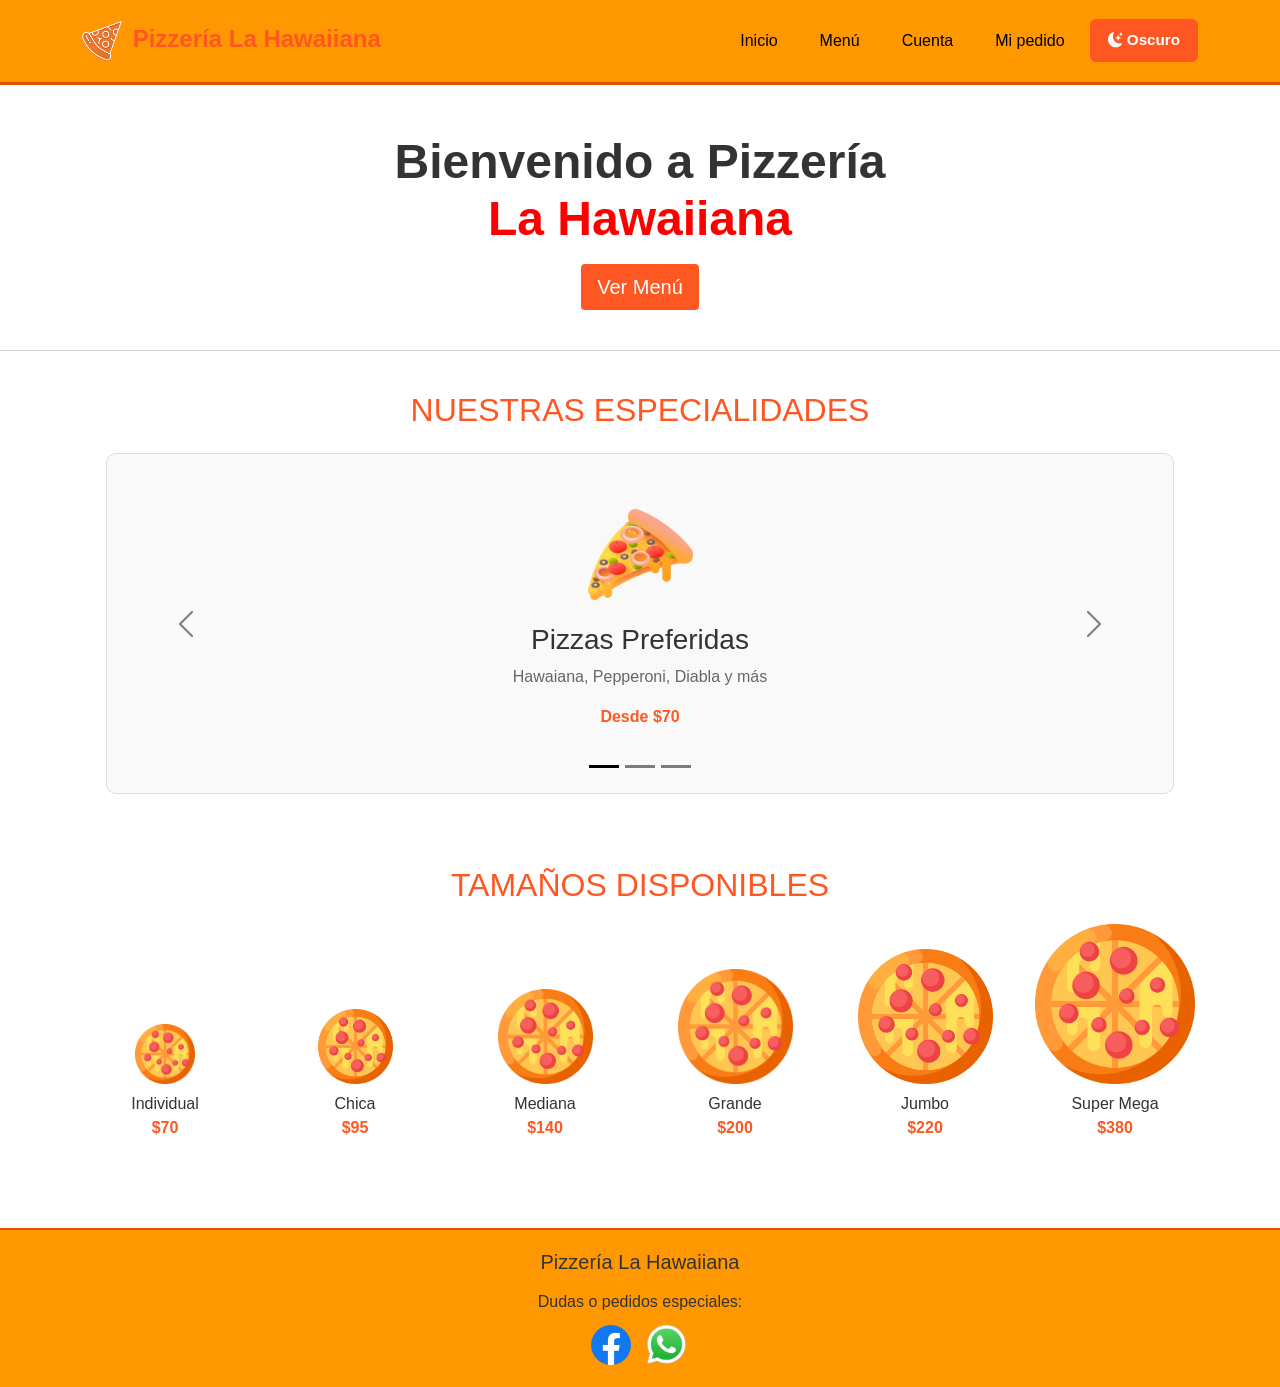
<file: cliente/index.html>
<!DOCTYPE html>
<html lang="es-MX">
<head>
    <meta charset="UTF-8">
    <meta name="viewport" content="width=device-width, initial-scale=1.0">
    <title>Pizzería La Hawaiiana - Inicio</title>
    <link href="https://cdn.jsdelivr.net/npm/bootstrap@5.3.3/dist/css/bootstrap.min.css" rel="stylesheet">
    <link rel="stylesheet" href="https://cdn.jsdelivr.net/npm/bootstrap-icons@1.11.3/font/bootstrap-icons.min.css">
    <link rel="stylesheet" href="../css/estilos.css">
    <script>
        (function () {
            var t = localStorage.getItem('temaPizzeria');
            if (t === 'oscuro') document.documentElement.classList.add('modo-oscuro');
        })();
    </script>
    <script src="https://cdn.jsdelivr.net/npm/bootstrap@5.3.3/dist/js/bootstrap.bundle.min.js" defer></script>
    <script src="../js/global.js" defer></script>
    <script src="../js/obscuro.js" defer></script>
</head>
<body>

<!-- NAVBAR -->
<nav class="navbar navbar-expand-lg navbar-dark">
    <div class="container">
        <a class="navbar-brand" href="index.html">
            <img src="../img/pizza.png" alt="Logo pizzería" width="40">
            <span class="d-none d-sm-inline ms-1">Pizzería La Hawaiiana</span>
        </a>
        <button class="navbar-toggler d-lg-none" type="button" id="btn-mobile-menu" aria-label="Abrir menú">
            <span class="navbar-toggler-icon"></span>
        </button>
        <div class="d-none d-lg-flex ms-auto align-items-center gap-2">
            <a class="nav-link" href="index.html">Inicio</a>
            <a class="nav-link" href="menu.html">Menú</a>
            <a class="nav-link" href="cuenta.html">Cuenta</a>
            <a class="nav-link" href="pedido.html">Mi pedido</a>
            <button id="btn-tema" class="btn-rojo">Cambiar Tema</button>
        </div>
    </div>
</nav>

<!-- MENÚ MÓVIL (offcanvas lateral) -->
<div class="offcanvas offcanvas-end offcanvas-menu" tabindex="-1" id="menuMobile" aria-labelledby="menuMobileLabel">
    <div class="offcanvas-header">
        <span class="offcanvas-title" id="menuMobileLabel">
            <img src="../img/pizza.png" alt="" width="28"> Pizzería La Hawaiiana
        </span>
        <button type="button" class="btn-close" data-bs-dismiss="offcanvas" aria-label="Cerrar"></button>
    </div>
    <div class="offcanvas-body">
        <a class="menu-item-movil activo" href="index.html" data-bs-dismiss="offcanvas">
            <i class="bi bi-house-fill icono-menu"></i> Inicio
        </a>
        <a class="menu-item-movil" href="menu.html" data-bs-dismiss="offcanvas">
            <i class="bi bi-grid-fill icono-menu"></i> Menú
        </a>
        <a class="menu-item-movil" href="cuenta.html" data-bs-dismiss="offcanvas">
            <i class="bi bi-person-circle icono-menu"></i> Cuenta
        </a>
        <a class="menu-item-movil" href="pedido.html" data-bs-dismiss="offcanvas">
            <i class="bi bi-bag-check-fill icono-menu"></i> Mi Pedido
        </a>
        <hr class="menu-separador">
        <button class="menu-item-movil btn-tema-movil" data-btn-tema>
            <i class="bi bi-moon-stars-fill icono-menu"></i> Cambiar Tema
        </button>
    </div>
</div>

<!-- HERO: título de bienvenida -->
<div class="container mt-5 text-center">
    <h1 class="titulo-hero fw-bold" style="font-size:3rem;">
        <span class="d-block">Bienvenido a Pizzería</span>
        <span style="color:red;">La Hawaiiana</span>
    </h1>
    <a href="menu.html" class="btn btn-rojo btn-lg mt-2">Ver Menú</a>
</div>

<hr style="border-color:#555; margin:40px 0;">

<!-- CARRUSEL DE ESPECIALIDADES -->
<div class="container mb-5">
    <h2 class="text-center">Nuestras especialidades</h2>
    <div class="m-4">
        <div id="carrusel" class="carousel slide" data-bs-ride="carousel">
            <div class="carousel-indicators">
                <button type="button" data-bs-target="#carrusel" data-bs-slide-to="0" class="active"></button>
                <button type="button" data-bs-target="#carrusel" data-bs-slide-to="1"></button>
                <button type="button" data-bs-target="#carrusel" data-bs-slide-to="2"></button>
            </div>
            <div class="carousel-inner tarjeta-tema">
                <div class="carousel-item active">
                    <div class="text-center py-5">
                        <p><img src="../img/pizzaP.png" alt="Pizzas Preferidas" width="105"></p>
                        <h3 class="texto-principal">Pizzas Preferidas</h3>
                        <p class="texto-secundario">Hawaiana, Pepperoni, Diabla y más</p>
                        <p class="precio-destacado">Desde $70</p>
                    </div>
                </div>
                <div class="carousel-item">
                    <div class="text-center py-5">
                        <p><img src="../img/caja-de-pizza.png" alt="Pizzas Deluxe" width="105"></p>
                        <h3 class="texto-principal">Pizzas Deluxe</h3>
                        <p class="texto-secundario">Meat Lover, 3 Quesos, Napolitana y más</p>
                        <p class="precio-destacado">Desde $80</p>
                    </div>
                </div>
                <div class="carousel-item">
                    <div class="text-center py-5">
                        <p><img src="../img/pepitas.png" alt="Alitas y Snacks" width="105"></p>
                        <h3 class="texto-principal">Alitas y Snacks</h3>
                        <p class="texto-secundario">BBQ, Buffalo, Mango Habanero y más</p>
                        <p class="precio-destacado">Desde $40</p>
                    </div>
                </div>
            </div>
            <button class="carousel-control-prev" type="button" data-bs-target="#carrusel" data-bs-slide="prev">
                <span class="carousel-control-prev-icon icono-carrusel"></span>
            </button>
            <button class="carousel-control-next" type="button" data-bs-target="#carrusel" data-bs-slide="next">
                <span class="carousel-control-next-icon icono-carrusel"></span>
            </button>
        </div>
    </div>
</div>

<!-- SECCIÓN: TAMAÑOS DISPONIBLES -->
<div class="container mb-5">
    <h2 class="text-center">Tamaños disponibles</h2>
    <div class="row text-center mt-3">
        <div class="col-6 col-md-4 col-lg-2 mb-4">
            <div class="d-flex align-items-end justify-content-center mb-2" style="height:160px;">
                <img src="../img/pizzaCom.png" alt="Individual" width="60" class="img-fluid">
            </div>
            <p class="texto-principal">Individual<br><span class="precio-destacado">$70</span></p>
        </div>
        <div class="col-6 col-md-4 col-lg-2 mb-4">
            <div class="d-flex align-items-end justify-content-center mb-2" style="height:160px;">
                <img src="../img/pizzaCom.png" alt="Chica" width="75" class="img-fluid">
            </div>
            <p class="texto-principal">Chica<br><span class="precio-destacado">$95</span></p>
        </div>
        <div class="col-6 col-md-4 col-lg-2 mb-4">
            <div class="d-flex align-items-end justify-content-center mb-2" style="height:160px;">
                <img src="../img/pizzaCom.png" alt="Mediana" width="95" class="img-fluid">
            </div>
            <p class="texto-principal">Mediana<br><span class="precio-destacado">$140</span></p>
        </div>
        <div class="col-6 col-md-4 col-lg-2 mb-4">
            <div class="d-flex align-items-end justify-content-center mb-2" style="height:160px;">
                <img src="../img/pizzaCom.png" alt="Grande" width="115" class="img-fluid">
            </div>
            <p class="texto-principal">Grande<br><span class="precio-destacado">$200</span></p>
        </div>
        <div class="col-6 col-md-4 col-lg-2 mb-4">
            <div class="d-flex align-items-end justify-content-center mb-2" style="height:160px;">
                <img src="../img/pizzaCom.png" alt="Jumbo" width="135" class="img-fluid">
            </div>
            <p class="texto-principal">Jumbo<br><span class="precio-destacado">$220</span></p>
        </div>
        <div class="col-6 col-md-4 col-lg-2 mb-4">
            <div class="d-flex align-items-end justify-content-center mb-2" style="height:160px;">
                <img src="../img/pizzaCom.png" alt="Super Mega" width="160" class="img-fluid">
            </div>
            <p class="texto-principal">Super Mega<br><span class="precio-destacado">$380</span></p>
        </div>
    </div>
</div>

<footer>
    <h5 class="texto-principal">Pizzería La Hawaiiana</h5>
    <div class="mt-3">
        <p class="texto-principal mb-2">Dudas o pedidos especiales:</p>
        <a href="https://www.facebook.com/pizzas.la.hawaiiana.huauchinango/" target="_blank" class="social-link me-2">
            <img src="../img/Facebook_Logo_(2019).png" alt="Facebook" width="40">
        </a>
        <a href="https://wa.me/5217761067611" target="_blank" class="social-link">
            <img src="../img/WhatsApp.svg.png" alt="WhatsApp" width="45">
        </a>
    </div>
</footer>
</body>
</html>
</file>
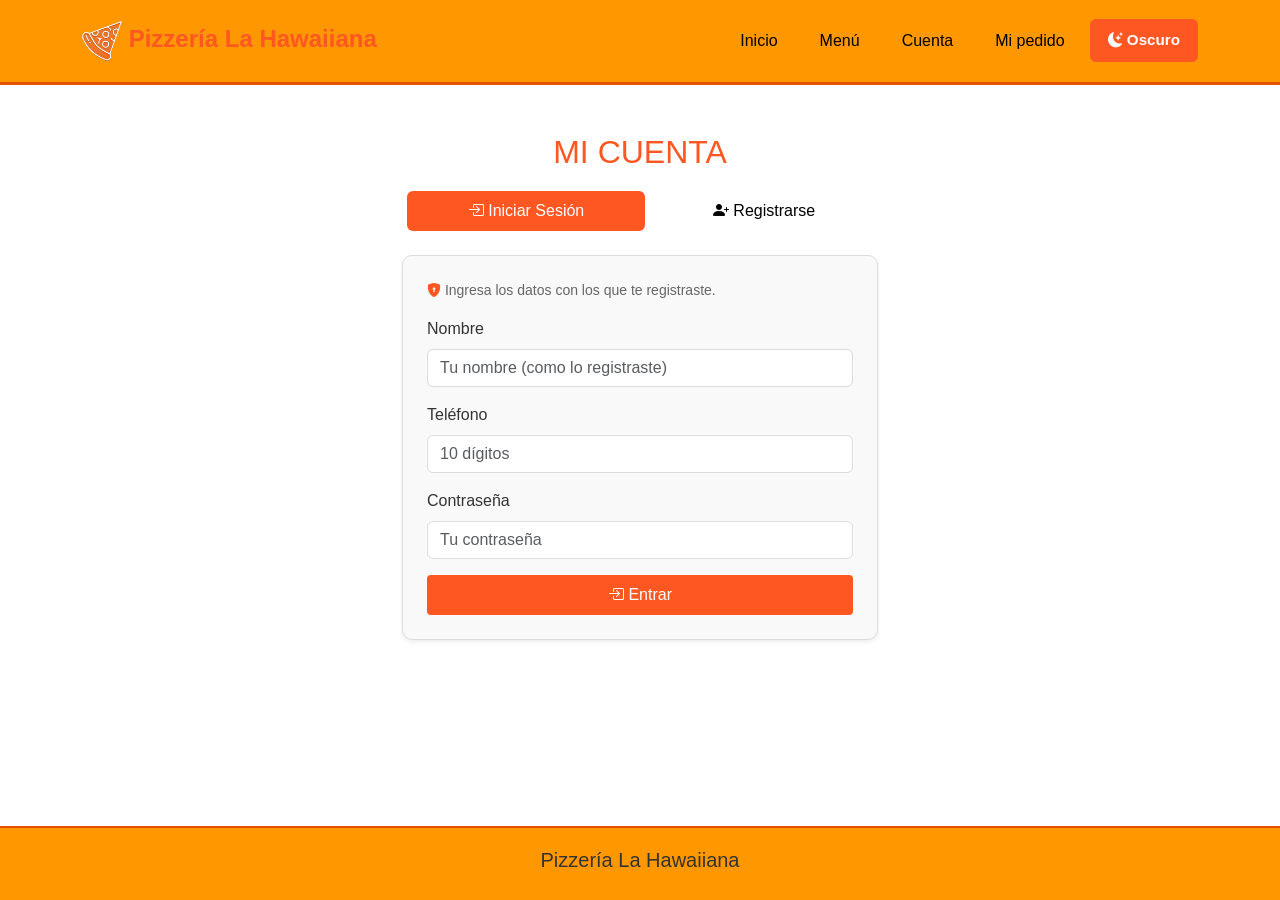
<file: cliente/cuenta.html>
<!DOCTYPE html>
<html lang="es-MX">
<head>
    <meta charset="UTF-8">
    <meta name="viewport" content="width=device-width, initial-scale=1.0">
    <title>Pizzería La Hawaiiana - Cuenta</title>
    <link href="https://cdn.jsdelivr.net/npm/bootstrap@5.3.3/dist/css/bootstrap.min.css" rel="stylesheet">
    <link rel="stylesheet" href="https://cdn.jsdelivr.net/npm/bootstrap-icons@1.11.3/font/bootstrap-icons.min.css">
    <link rel="stylesheet" href="../css/estilos.css">
    <script>
        (function () {
            var t = localStorage.getItem('temaPizzeria');
            if (t === 'oscuro') document.documentElement.classList.add('modo-oscuro');
        })();
    </script>
    <script src="https://cdn.jsdelivr.net/npm/bootstrap@5.3.3/dist/js/bootstrap.bundle.min.js" defer></script>
    <script src="../js/obscuro.js" defer></script>
    <script src="../js/global.js" defer></script>
    <script src="../js/validacion.js" defer></script>
    <script src="../js/cuenta.js" defer></script>
</head>
<body>

<!-- NAVBAR -->
<nav class="navbar navbar-expand-lg navbar-dark">
    <div class="container">
        <a class="navbar-brand" href="index.html">
            <img src="../img/pizza.png" alt="Logo pizzería" width="40">
            Pizzería La Hawaiiana
        </a>
        <button class="navbar-toggler d-lg-none" type="button" id="btn-mobile-menu">
            <span class="navbar-toggler-icon"></span>
        </button>
        <div class="d-none d-lg-flex ms-auto align-items-center gap-2">
            <a class="nav-link" href="index.html">Inicio</a>
            <a class="nav-link" href="menu.html">Menú</a>
            <a class="nav-link" href="cuenta.html">Cuenta</a>
            <a class="nav-link" href="pedido.html">Mi pedido</a>
            <button id="btn-tema" class="btn-rojo">Cambiar Tema</button>
        </div>
    </div>
</nav>

<!-- MENÚ MÓVIL -->
<div class="offcanvas offcanvas-end offcanvas-menu" tabindex="-1" id="menuMobile">
    <div class="offcanvas-header">
        <span class="offcanvas-title">
            <img src="../img/pizza.png" alt="" width="28"> Pizzería La Hawaiiana
        </span>
        <button type="button" class="btn-close" data-bs-dismiss="offcanvas"></button>
    </div>
    <div class="offcanvas-body">
        <a class="menu-item-movil" href="index.html">
            <i class="bi bi-house-fill icono-menu"></i> Inicio
        </a>
        <a class="menu-item-movil" href="menu.html">
            <i class="bi bi-grid-fill icono-menu"></i> Menú
        </a>
        <a class="menu-item-movil activo" href="cuenta.html">
            <i class="bi bi-person-circle icono-menu"></i> Cuenta
        </a>
        <a class="menu-item-movil" href="pedido.html">
            <i class="bi bi-bag-check-fill icono-menu"></i> Mi Pedido
        </a>
        <hr class="menu-separador">
        <button class="menu-item-movil btn-tema-movil" data-btn-tema>
            <i class="bi bi-moon-stars-fill icono-menu"></i> Cambiar Tema
        </button>
    </div>
</div>

<!-- CONTENIDO PRINCIPAL -->
<div class="container my-5 mw-500">

    <!-- Panel: sesión ya activa -->
    <div id="panel-sesion-activa" style="display:none;">
        <div class="tarjeta-tema p-4 shadow-sm text-center">
            <i class="bi bi-person-check-fill icono-acento-xl"></i>
            <h4 class="texto-principal mt-3 mb-1">
                ¡Hola, <span id="nombre-sesion" class="texto-acento"></span>!
            </h4>
            <p class="texto-secundario mb-4 small">Ya tienes una sesión activa.</p>
            <div class="d-flex flex-column gap-2">
                <a href="micuenta.html" class="btn btn-rojo">
                    <i class="bi bi-person-circle"></i> Mi Cuenta
                </a>
                <a href="menu.html" class="btn btn-outline-secondary">
                    <i class="bi bi-grid-fill"></i> Ver Menú
                </a>
                <button class="btn btn-outline-danger btn-sm mt-1" onclick="cerrarSesion()">
                    <i class="bi bi-box-arrow-right"></i> Cerrar Sesión
                </button>
            </div>
        </div>
    </div>

    <!-- Panel: formularios de login y registro -->
    <div id="panel-formularios">
        <h2 class="text-center">Mi Cuenta</h2>

        <ul class="nav nav-pills nav-justified mb-4" role="tablist">
            <li class="nav-item">
                <button class="nav-link active" data-bs-toggle="pill" data-bs-target="#tab-login" type="button">
                    <i class="bi bi-box-arrow-in-right"></i> Iniciar Sesión
                </button>
            </li>
            <li class="nav-item">
                <button class="nav-link" data-bs-toggle="pill" data-bs-target="#tab-registro" type="button">
                    <i class="bi bi-person-plus-fill"></i> Registrarse
                </button>
            </li>
        </ul>

        <div class="tab-content tarjeta-tema p-4 shadow-sm">

            <!-- Formulario: Login -->
            <div class="tab-pane fade show active" id="tab-login" role="tabpanel">
                <p class="texto-secundario mb-3 small">
                    <i class="bi bi-shield-lock-fill texto-acento"></i>
                    Ingresa los datos con los que te registraste.
                </p>
                <form id="form-login" onsubmit="iniciarSesion(event); return false;">
                    <div class="mb-3">
                        <label class="form-label texto-principal">Nombre</label>
                        <input type="text" class="form-control" id="login-nombre"
                               placeholder="Tu nombre (como lo registraste)" required>
                    </div>
                    <div class="mb-3">
                        <label class="form-label texto-principal">Teléfono</label>
                        <input type="tel" class="form-control" id="login-telefono" inputmode="numeric" pattern="[0-9]{10}" maxlength="10"
                               placeholder="10 dígitos" required>
                    </div>
                    <div class="mb-3">
                        <label class="form-label texto-principal">Contraseña</label>
                        <input type="password" class="form-control" id="login-password"
                               placeholder="Tu contraseña" required>
                    </div>
                    <button type="submit" class="btn btn-rojo w-100">
                        <i class="bi bi-box-arrow-in-right"></i> Entrar
                    </button>
                </form>
            </div>

            <!-- Formulario: Registro -->
            <div class="tab-pane fade" id="tab-registro" role="tabpanel">
                <form id="form-registro" onsubmit="return validarFormulario(event)">
                    <div class="mb-3">
                        <label class="form-label texto-principal">Nombre *</label>
                        <input type="text" class="form-control" id="nombre" placeholder="Tu nombre completo">
                        <span class="error" id="error-nombre">El nombre es obligatorio.</span>
                    </div>
                    <div class="mb-3">
                        <label class="form-label texto-principal">Apellido *</label>
                        <input type="text" class="form-control" id="apellido" placeholder="Tus apellidos">
                        <span class="error" id="error-apellido">El apellido es obligatorio.</span>
                    </div>
                    <div class="mb-3">
                        <label class="form-label texto-principal">Teléfono (10 dígitos) *</label>
                        <input type="tel" class="form-control" id="telefono" inputmode="numeric" pattern="[0-9]{10}" maxlength="10" placeholder="Ej: 7891234567">
                        <span class="error" id="error-telefono">Debe tener 10 dígitos.</span>
                    </div>
                    <div class="mb-3">
                        <label class="form-label texto-principal">Contraseña *</label>
                        <input type="password" class="form-control" id="password-registro"
                               placeholder="Mínimo 6 caracteres">
                        <span class="error" id="error-password">Mínimo 6 caracteres.</span>
                    </div>
                    <button type="submit" class="btn btn-rojo w-100">
                        <i class="bi bi-person-check-fill"></i> Registrarme
                    </button>
                </form>
                <div id="msg-exito" class="alert alert-success mt-3" style="display:none;">
                    Registro exitoso. Bienvenido a Pizzería La Hawaiiana.
                </div>
            </div>

        </div>
    </div>

</div>

<footer><h5>Pizzería La Hawaiiana</h5></footer>
<script>
// Bloquear negativos, letras y caracteres no numéricos en todos los inputs tipo tel/número
document.addEventListener('DOMContentLoaded', function () {
    document.querySelectorAll('input[type="tel"], input[inputmode="numeric"]').forEach(function (inp) {
        inp.addEventListener('input', function () {
            this.value = this.value.replace(/\D/g, '').slice(0, 10);
        });
        inp.addEventListener('keydown', function (e) {
            if (e.key === '-' || e.key === 'e' || e.key === '+' || e.key === '.') e.preventDefault();
        });
    });
});
</script>
</body>
</html>
</file>
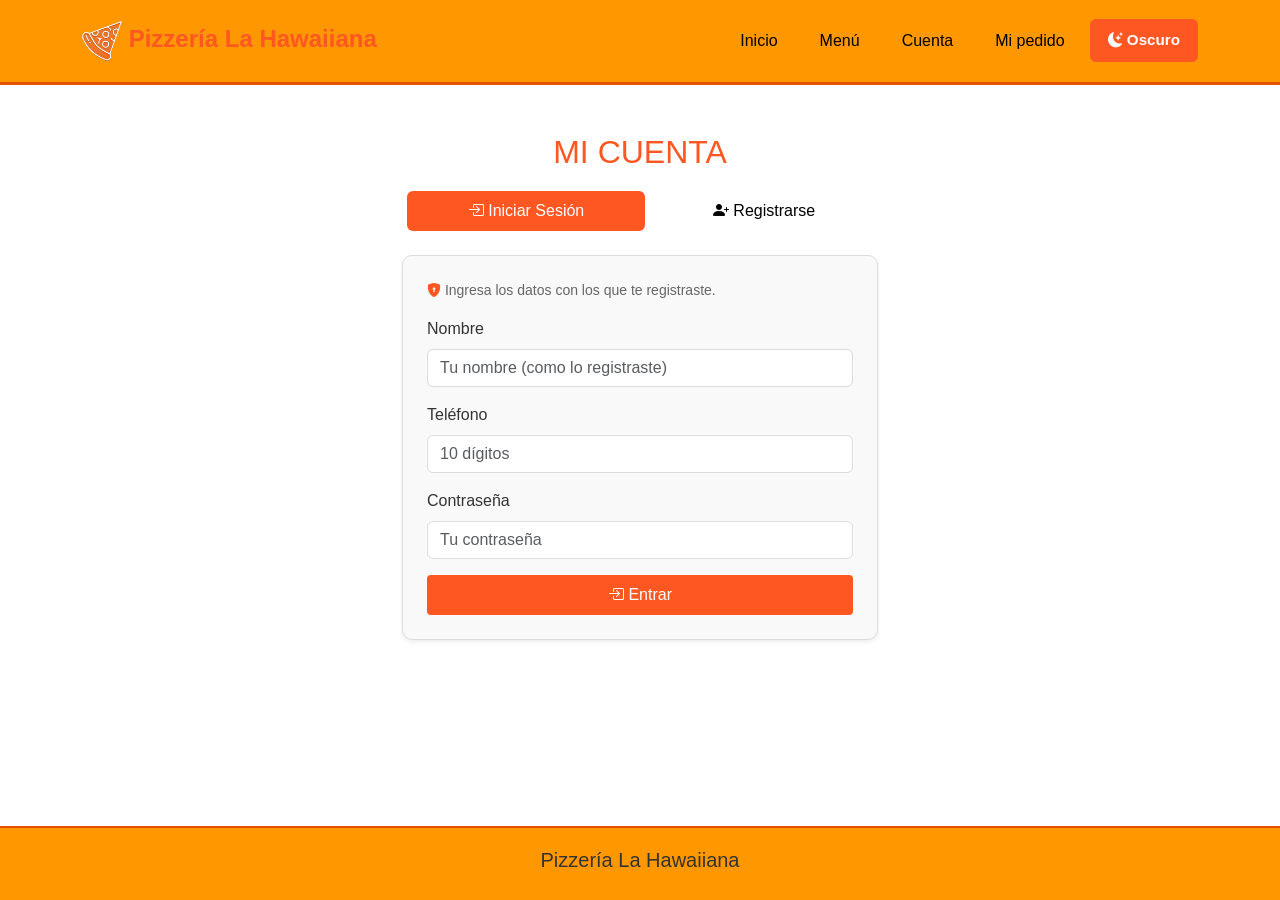
<file: cliente/micuenta.html>
<!DOCTYPE html>
<html lang="es-MX">
<head>
    <meta charset="UTF-8">
    <meta name="viewport" content="width=device-width, initial-scale=1.0">
    <title>Pizzería La Hawaiiana - Mi Cuenta</title>
    <link href="https://cdn.jsdelivr.net/npm/bootstrap@5.3.3/dist/css/bootstrap.min.css" rel="stylesheet">
    <link rel="stylesheet" href="https://cdn.jsdelivr.net/npm/bootstrap-icons@1.11.3/font/bootstrap-icons.min.css">
    <link rel="stylesheet" href="../css/estilos.css">
    <script>
        (function(){var t=localStorage.getItem('temaPizzeria');if(t==='oscuro')document.documentElement.classList.add('modo-oscuro');})();
    </script>
    <script src="https://cdn.jsdelivr.net/npm/bootstrap@5.3.3/dist/js/bootstrap.bundle.min.js" defer></script>
    <script src="../js/obscuro.js" defer></script>
    <script src="../js/global.js" defer></script>
    <script src="../js/micuenta.js" defer></script>
</head>
<body>

<!-- NAVBAR -->
<nav class="navbar navbar-expand-lg navbar-dark">
    <div class="container">
        <a class="navbar-brand" href="index.html">
            <img src="../img/pizza.png" alt="Logo pizzería" width="40">
            <span class="d-none d-sm-inline ms-1">Pizzería La Hawaiiana</span>
        </a>
        <button class="navbar-toggler d-lg-none" type="button" id="btn-mobile-menu">
            <span class="navbar-toggler-icon"></span>
        </button>
        <div class="d-none d-lg-flex ms-auto align-items-center gap-2">
            <a class="nav-link" href="index.html">Inicio</a>
            <a class="nav-link" href="menu.html">Menú</a>
            <a class="nav-link" href="micuenta.html">Mi Cuenta</a>
            <a class="nav-link" href="pedido.html">Mi pedido</a>
            <button id="btn-tema" class="btn-rojo">Cambiar Tema</button>
        </div>
    </div>
</nav>

<!-- MENÚ MÓVIL -->
<div class="offcanvas offcanvas-end offcanvas-menu" tabindex="-1" id="menuMobile">
    <div class="offcanvas-header">
        <span class="offcanvas-title">
            <img src="../img/pizza.png" alt="" width="28"> Pizzería La Hawaiiana
        </span>
        <button type="button" class="btn-close" data-bs-dismiss="offcanvas"></button>
    </div>
    <div class="offcanvas-body">
        <a class="menu-item-movil" href="index.html" data-bs-dismiss="offcanvas">
            <i class="bi bi-house-fill icono-menu"></i> Inicio
        </a>
        <a class="menu-item-movil" href="menu.html" data-bs-dismiss="offcanvas">
            <i class="bi bi-grid-fill icono-menu"></i> Menú
        </a>
        <a class="menu-item-movil activo" href="micuenta.html" data-bs-dismiss="offcanvas">
            <i class="bi bi-person-circle icono-menu"></i> Mi Cuenta
        </a>
        <a class="menu-item-movil" href="pedido.html" data-bs-dismiss="offcanvas">
            <i class="bi bi-bag-fill icono-menu"></i> Mi Pedido
        </a>
        <hr class="menu-separador">
        <button class="menu-item-movil btn-tema-movil" data-btn-tema>
            <i class="bi bi-moon-stars-fill icono-menu"></i> Cambiar Tema
        </button>
    </div>
</div>

<!-- CONTENIDO PRINCIPAL -->
<div class="container my-5 mw-860">
    <h2><i class="bi bi-person-circle"></i> Mi Cuenta</h2>

    <ul class="nav nav-pills nav-justified mb-4" role="tablist">
        <li class="nav-item" role="presentation">
            <button class="nav-link active" data-bs-toggle="pill" data-bs-target="#tab-datosenvio" type="button">
                <i class="bi bi-geo-alt-fill"></i> Direcciones
            </button>
        </li>
        <li class="nav-item" role="presentation">
            <button class="nav-link" data-bs-toggle="pill" data-bs-target="#tab-pedidos" type="button">
                <i class="bi bi-clock-history"></i> Pedidos
            </button>
        </li>
        <li class="nav-item" role="presentation">
            <button class="nav-link" data-bs-toggle="pill" data-bs-target="#tab-perfil" type="button">
                <i class="bi bi-person-fill"></i> Perfil
            </button>
        </li>
    </ul>

    <div class="tab-content">

        <!-- Tab: Direcciones -->
        <div class="tab-pane fade show active" id="tab-datosenvio" role="tabpanel">
            <div class="tarjeta-tema p-4 shadow-sm">
                <div class="d-flex justify-content-between align-items-center mb-3">
                    <h5 class="texto-principal mb-0">
                        <i class="bi bi-house-fill"></i> Direcciones de entrega
                    </h5>
                    <button class="btn btn-rojo btn-sm" id="btn-agregar-dir">
                        <i class="bi bi-plus-lg"></i> Agregar
                    </button>
                </div>
                <div id="lista-direcciones">
                    <p class="texto-secundario">Cargando...</p>
                </div>
                <div id="form-dir-sec" style="display:none;" class="mt-3 tarjeta-tema p-3">
                    <h6 class="texto-principal mb-3">Nueva Dirección</h6>
                    <form id="form-direccion">
                        <div class="mb-3">
                            <label class="form-label texto-principal">Alias</label>
                            <input type="text" class="form-control" id="dir-alias" placeholder="Ej: Mi casa">
                        </div>
                        <div class="row g-2 mb-3">
                            <div class="col-8">
                                <label class="form-label texto-principal">Calle *</label>
                                <input type="text" class="form-control" id="dir-calle"
                                       placeholder="Nombre de la calle" required>
                            </div>
                            <div class="col-4">
                                <label class="form-label texto-principal">Número *</label>
                                <input type="text" class="form-control" id="dir-numExterior"
                                       placeholder="45" required>
                            </div>
                        </div>
                        <div class="mb-3">
                            <label class="form-label texto-principal">Colonia *</label>
                            <input type="text" class="form-control" id="dir-colonia"
                                   placeholder="Nombre de la colonia" required>
                        </div>
                        <div class="mb-3">
                            <label class="form-label texto-principal">Referencias</label>
                            <input type="text" class="form-control" id="dir-referencia"
                                   placeholder="Ej: Casa verde, frente a la tienda">
                        </div>
                        <div class="d-flex gap-2">
                            <button type="submit" class="btn btn-rojo btn-sm">
                                <i class="bi bi-check-lg"></i> Guardar
                            </button>
                            <button type="button" class="btn btn-secondary btn-sm"
                                    onclick="document.getElementById('form-dir-sec').style.display='none'">
                                Cancelar
                            </button>
                        </div>
                    </form>
                </div>
            </div>
        </div>

        <!-- Tab: Historial -->
        <div class="tab-pane fade" id="tab-pedidos" role="tabpanel">
            <div class="tarjeta-tema p-4 shadow-sm">
                <h5 class="texto-principal mb-3">
                    <i class="bi bi-bag-heart-fill"></i> Historial de Pedidos
                </h5>
                <div id="historial-pedidos">
                    <p class="texto-secundario">Cargando...</p>
                </div>
            </div>
        </div>

        <!-- Tab: Perfil -->
        <div class="tab-pane fade" id="tab-perfil" role="tabpanel">
            <div class="tarjeta-tema p-4 shadow-sm">
                <h5 class="texto-principal mb-3">
                    <i class="bi bi-person-badge-fill"></i> Mis Datos
                </h5>
                <div id="datos-usuario">
                    <p class="texto-secundario">Cargando...</p>
                </div>
            </div>
        </div>

    </div>
</div>

<footer><h5>Pizzería La Hawaiiana</h5></footer>
</body>
</html>
</file>
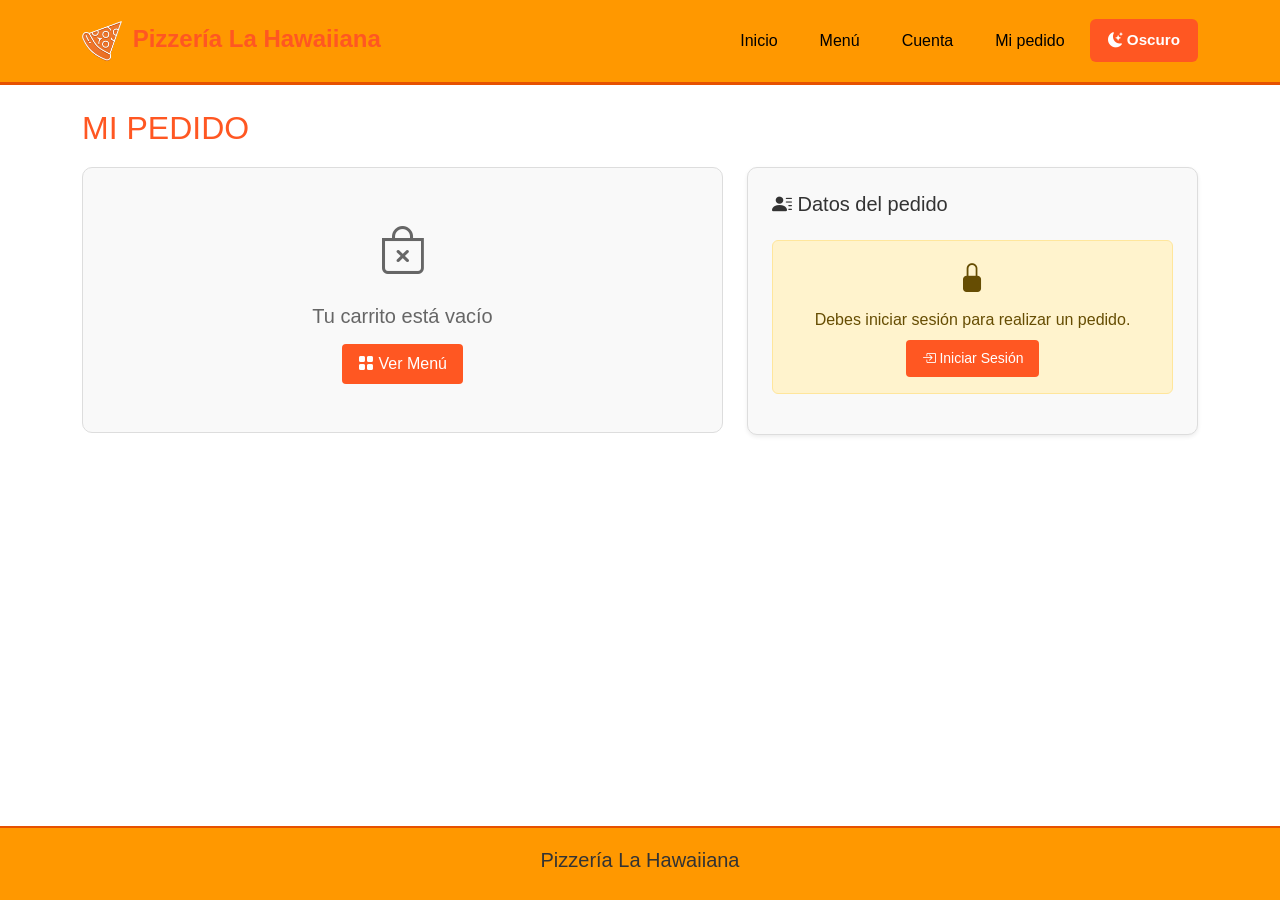
<file: cliente/pedido.html>
<!DOCTYPE html>
<html lang="es-MX">
<head>
    <meta charset="UTF-8">
    <meta name="viewport" content="width=device-width, initial-scale=1.0">
    <title>Pizzería La Hawaiiana - Mi pedido</title>
    <link href="https://cdn.jsdelivr.net/npm/bootstrap@5.3.3/dist/css/bootstrap.min.css" rel="stylesheet">
    <link rel="stylesheet" href="https://cdn.jsdelivr.net/npm/bootstrap-icons@1.11.3/font/bootstrap-icons.min.css">
    <link rel="stylesheet" href="../css/estilos.css">
    <script>
        (function(){var t=localStorage.getItem('temaPizzeria');if(t==='oscuro')document.documentElement.classList.add('modo-oscuro');})();
    </script>
    <script src="https://cdn.jsdelivr.net/npm/bootstrap@5.3.3/dist/js/bootstrap.bundle.min.js" defer></script>
    <script src="../js/obscuro.js" defer></script>
    <script src="../js/global.js" defer></script>
    <script src="../js/carrito.js" defer></script>
</head>
<body>

<!-- NAVBAR -->
<nav class="navbar navbar-expand-lg navbar-dark">
    <div class="container">
        <a class="navbar-brand" href="index.html">
            <img src="../img/pizza.png" alt="Logo pizzería" width="40">
            <span class="d-none d-sm-inline ms-1">Pizzería La Hawaiiana</span>
        </a>
        <button class="navbar-toggler d-lg-none" type="button" id="btn-mobile-menu">
            <span class="navbar-toggler-icon"></span>
        </button>
        <div class="d-none d-lg-flex ms-auto align-items-center gap-2">
            <a class="nav-link" href="index.html">Inicio</a>
            <a class="nav-link" href="menu.html">Menú</a>
            <a class="nav-link" href="cuenta.html">Cuenta</a>
            <a class="nav-link active" href="pedido.html">Mi pedido</a>
            <button id="btn-tema" class="btn-rojo">Cambiar Tema</button>
        </div>
    </div>
</nav>

<!-- MENÚ MÓVIL -->
<div class="offcanvas offcanvas-end offcanvas-menu" tabindex="-1" id="menuMobile">
    <div class="offcanvas-header">
        <span class="offcanvas-title">
            <img src="../img/pizza.png" alt="" width="28"> Pizzería La Hawaiiana
        </span>
        <button type="button" class="btn-close" data-bs-dismiss="offcanvas"></button>
    </div>
    <div class="offcanvas-body">
        <a class="menu-item-movil" href="index.html" data-bs-dismiss="offcanvas">
            <i class="bi bi-house-fill icono-menu"></i> Inicio
        </a>
        <a class="menu-item-movil" href="menu.html" data-bs-dismiss="offcanvas">
            <i class="bi bi-grid-fill icono-menu"></i> Menú
        </a>
        <a class="menu-item-movil" href="cuenta.html" data-bs-dismiss="offcanvas">
            <i class="bi bi-person-circle icono-menu"></i> Cuenta
        </a>
        <a class="menu-item-movil activo" href="pedido.html" data-bs-dismiss="offcanvas">
            <i class="bi bi-bag-fill icono-menu"></i> Mi Pedido
        </a>
        <hr class="menu-separador">
        <button class="menu-item-movil btn-tema-movil" data-btn-tema>
            <i class="bi bi-moon-stars-fill icono-menu"></i> Cambiar Tema
        </button>
    </div>
</div>

<!-- CONTENIDO PRINCIPAL -->
<div class="container mt-4 mb-5">
    <h2>Mi Pedido</h2>

    <div id="seccion-estado" style="display:none;" class="mb-4">
        <div class="tarjeta-tema p-4 shadow-sm borde-acento-izq">
            <h5 class="texto-principal mb-3">
                <i class="bi bi-clock-history"></i> Último pedido
            </h5>
            <div class="row align-items-center">
                <div class="col-auto icono-estado-pedido" id="estado-icono">
                    <i class="bi bi-bag-fill"></i>
                </div>
                <div class="col">
                    <p class="texto-estado-pedido mb-1" style="font-size:1.1rem;" id="estado-texto">En preparación</p>
                    <p class="texto-secundario mb-1 small"><strong>Folio:</strong> <span id="estado-id">—</span></p>
                    <p class="texto-secundario mb-1 small"><strong>Tiempo estimado:</strong> <span id="estado-tiempo">25-35 min</span></p>
                    <p class="texto-secundario mb-0 small"><strong>Pago:</strong> <span id="estado-metodo">—</span></p>
                </div>
            </div>
        </div>
    </div>

    <div id="seccion-confirmacion" style="display:none;" class="mb-4">
        <div class="alert alert-success">
            <h5><i class="bi bi-check-circle-fill"></i> Pedido realizado con éxito</h5>
            <p class="mb-1"><strong>Folio:</strong> <span id="confirm-id">—</span></p>
            <p class="mb-1"><strong>Tipo:</strong> <span id="confirm-tipo">—</span></p>
            <p class="mb-1"><strong>Pago:</strong> <span id="confirm-metodo">—</span></p>
            <p class="mb-1"><strong>Hora:</strong> <span id="confirm-hora">—</span></p>
            <p class="mb-0"><strong>Total:</strong> <span id="confirm-total">—</span></p>
        </div>
    </div>

    <div id="seccion-pedido">
        <div class="row g-4">

            <!-- Columna: productos en el carrito -->
            <div class="col-lg-7">
                <div id="carrito-vacio" class="tarjeta-tema p-5 text-center" style="display:none;">
                    <i class="bi bi-bag-x" style="font-size:3rem; color:var(--text-muted);"></i>
                    <h5 class="texto-secundario mt-3">Tu carrito está vacío</h5>
                    <a href="menu.html" class="btn btn-rojo mt-2">
                        <i class="bi bi-grid-fill"></i> Ver Menú
                    </a>
                </div>

                <div id="carrito-con-items" style="display:none;">
                    <div class="tarjeta-tema p-4 shadow-sm mb-3">
                        <div class="d-flex justify-content-between align-items-center mb-2">
                            <h5 class="texto-principal mb-0">
                                <i class="bi bi-bag-fill"></i> Productos
                            </h5>
                            <button class="btn btn-sm btn-outline-danger" onclick="vaciarCarrito()">
                                <i class="bi bi-trash3"></i> Vaciar
                            </button>
                        </div>
                        <div id="lista-carrito"></div>
                    </div>

                    <div class="tarjeta-tema p-4 shadow-sm">
                        <div class="d-flex justify-content-between mb-2">
                            <span class="texto-principal">Subtotal:</span>
                            <span class="texto-principal" id="subtotal-carrito">$0.00</span>
                        </div>
                        <div class="d-flex justify-content-between mb-3">
                            <span class="texto-principal">Envío:</span>
                            <span class="texto-principal" id="envio-carrito">Gratis</span>
                        </div>
                        <hr style="border-color:var(--border-tarjeta);">
                        <div class="d-flex justify-content-between">
                            <span class="texto-principal"><strong>Total:</strong></span>
                            <span class="precio-destacado" style="font-size:1.3rem;" id="total-carrito">$0.00</span>
                        </div>
                    </div>
                </div>
            </div>

            <!-- Columna: datos del pedido -->
            <div class="col-lg-5">
                <div class="tarjeta-tema p-4 shadow-sm">
                    <h5 class="texto-principal mb-4">
                        <i class="bi bi-person-lines-fill"></i> Datos del pedido
                    </h5>

                    <div id="seccion-requiere-login" style="display:none;">
                        <div class="alert alert-warning text-center">
                            <i class="bi bi-lock-fill" style="font-size:1.8rem;"></i>
                            <p class="mb-2 mt-2">Debes iniciar sesión para realizar un pedido.</p>
                            <a href="cuenta.html" class="btn btn-rojo btn-sm">
                                <i class="bi bi-box-arrow-in-right"></i> Iniciar Sesión
                            </a>
                        </div>
                    </div>

                    <div id="seccion-datos-pedido" style="display:none;">
                        <form id="form-pedido" onsubmit="return enviarPedido(event)">
                            <div class="mb-3">
                                <label class="form-label texto-principal">Nombre</label>
                                <input type="text" class="form-control input-readonly" id="ped-nombre"
                                       placeholder="Cargando..." readonly>
                            </div>
                            <div class="mb-3">
                                <label class="form-label texto-principal">Teléfono</label>
                                <input type="tel" class="form-control input-readonly" id="ped-tel"
                                       placeholder="Cargando..." readonly maxlength="10">
                            </div>
                            <div class="mb-3">
                                <label class="form-label texto-principal">Tipo de entrega</label>
                                <select class="form-select" id="tipo-entrega">
                                    <option value="domicilio">A domicilio</option>
                                    <option value="local">Recoger en sucursal</option>
                                </select>
                            </div>
                            <div id="seccion-direccion" class="mb-3"></div>
                            <div class="mb-4">
                                <label class="form-label texto-principal">Método de pago</label>
                                <select class="form-select" id="metodo-pago">
                                    <option value="efectivo">Efectivo</option>
                                    <option value="tarjeta">Tarjeta (en entrega)</option>
                                    <option value="transferencia">Transferencia</option>
                                </select>
                            </div>
                            <button type="submit" id="btn-pagar" class="btn btn-rojo w-100 btn-lg">
                                <i class="bi bi-send-fill"></i> Confirmar Pedido
                            </button>
                            <a href="menu.html" class="btn btn-outline-secondary w-100 mt-2">
                                <i class="bi bi-arrow-left"></i> Seguir comprando
                            </a>
                        </form>
                    </div>

                </div>
            </div>

        </div>
    </div>
</div>

<footer><h5>Pizzería La Hawaiiana</h5></footer>
</body>
</html>
</file>
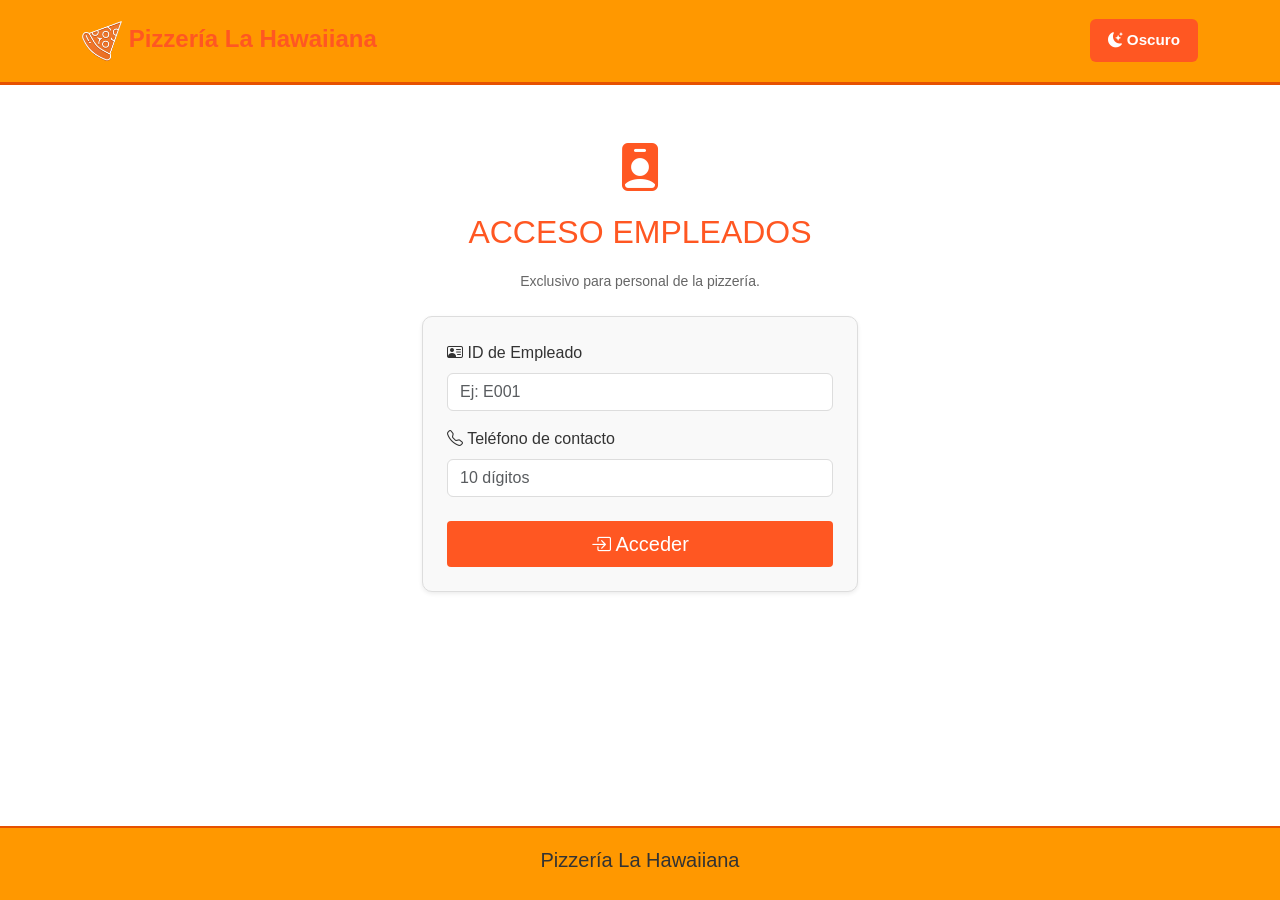
<file: negocio/admin.html>
<!DOCTYPE html>
<html lang="es-MX">
<head>
    <meta charset="UTF-8">
    <meta name="viewport" content="width=device-width, initial-scale=1.0">
    <title>Pizzería La Hawaiiana - Panel Administrador</title>
    <link href="https://cdn.jsdelivr.net/npm/bootstrap@5.3.3/dist/css/bootstrap.min.css" rel="stylesheet">
    <link rel="stylesheet" href="https://cdn.jsdelivr.net/npm/bootstrap-icons@1.11.3/font/bootstrap-icons.min.css">
    <link rel="stylesheet" href="../css/estilos.css">
    <script>
        (function () {
            var t = localStorage.getItem('temaPizzeria');
            if (t === 'oscuro') document.documentElement.classList.add('modo-oscuro');
        })();
    </script>
    <script src="https://cdn.jsdelivr.net/npm/bootstrap@5.3.3/dist/js/bootstrap.bundle.min.js" defer></script>
    <script src="../js/obscuro.js" defer></script>
    <script src="../js/global.js" defer></script>
    <script src="../js/admin.js" defer></script>
</head>
<body>

<!-- NAVBAR -->
<nav class="navbar navbar-expand-lg navbar-dark">
    <div class="container-fluid px-4">
        <a class="navbar-brand" href="admin.html">
            <img src="../img/pizza.png" alt="Logo pizzería" width="40">
            <span class="d-none d-sm-inline ms-1">Admin - La Hawaiiana</span>
        </a>
        <button class="navbar-toggler d-lg-none" type="button" id="btn-mobile-menu" aria-label="Abrir menú">
            <span class="navbar-toggler-icon"></span>
        </button>
        <div class="d-none d-lg-flex ms-auto align-items-center gap-2">
            <span id="nav-nombre-empleado" class="nav-link texto-principal"></span>
            <button id="btn-tema" class="btn-rojo">Cambiar Tema</button>
        </div>
    </div>
</nav>

<!-- MENÚ MÓVIL -->
<div class="offcanvas offcanvas-end offcanvas-menu" tabindex="-1" id="menuMobile">
    <div class="offcanvas-header">
        <span class="offcanvas-title">
            <img src="../img/pizza.png" alt="" width="28"> Admin Panel
        </span>
        <button type="button" class="btn-close" data-bs-dismiss="offcanvas"></button>
    </div>
    <div class="offcanvas-body">
        <a class="menu-item-movil activo" href="admin.html" data-bs-dismiss="offcanvas">
            <i class="bi bi-speedometer2 icono-menu"></i> Panel Admin
        </a>
        <hr class="menu-separador">
        <button class="menu-item-movil btn-tema-movil" data-btn-tema>
            <i class="bi bi-moon-stars-fill icono-menu"></i> Cambiar Tema
        </button>
        <a class="menu-item-movil menu-item-peligro" href="empleado.html" data-bs-dismiss="offcanvas">
            <i class="bi bi-box-arrow-right icono-menu"></i> Cerrar Sesión
        </a>
    </div>
</div>

<!-- CONTENIDO PRINCIPAL -->
<div class="container-fluid mt-4 px-4">

    <ul class="nav nav-pills nav-justified mb-4" role="tablist">
        <li class="nav-item" role="presentation">
            <button class="nav-link active" id="tab-pedidos" data-bs-toggle="pill"
                    data-bs-target="#pedidos" type="button">
                <i class="bi bi-receipt d-none d-md-inline"></i> Pedidos
            </button>
        </li>
        <li class="nav-item" role="presentation">
            <button class="nav-link" id="tab-productos" data-bs-toggle="pill"
                    data-bs-target="#productos" type="button">
                <i class="bi bi-grid d-none d-md-inline"></i> Productos
            </button>
        </li>
        <li class="nav-item" role="presentation">
            <button class="nav-link" id="tab-empleados" data-bs-toggle="pill"
                    data-bs-target="#empleados" type="button">
                <i class="bi bi-people d-none d-md-inline"></i> Empleados
            </button>
        </li>
        <li class="nav-item" role="presentation">
            <button class="nav-link" id="tab-promociones" data-bs-toggle="pill"
                    data-bs-target="#promociones" type="button">
                <i class="bi bi-tag d-none d-md-inline"></i> Promociones
            </button>
        </li>
        <li class="nav-item" role="presentation">
            <button class="nav-link" id="tab-reportes" data-bs-toggle="pill"
                    data-bs-target="#reportes" type="button">
                <i class="bi bi-bar-chart d-none d-md-inline"></i> Reportes
            </button>
        </li>
    </ul>

    <div class="tab-content">

        <!-- Tab: Pedidos -->
        <div class="tab-pane fade show active" id="pedidos" role="tabpanel">
            <h3 class="mb-4">Gestión de Pedidos</h3>
            <div class="row mb-4">
                <div class="col-6 col-md-3 mb-3">
                    <div class="tarjeta-tema p-3 text-center">
                        <h6 class="texto-secundario">En Preparación</h6>
                        <h2 class="precio-destacado" id="count-preparacion">0</h2>
                    </div>
                </div>
                <div class="col-6 col-md-3 mb-3">
                    <div class="tarjeta-tema p-3 text-center">
                        <h6 class="texto-secundario">En Camino</h6>
                        <h2 class="precio-destacado" id="count-camino">0</h2>
                    </div>
                </div>
                <div class="col-6 col-md-3 mb-3">
                    <div class="tarjeta-tema p-3 text-center">
                        <h6 class="texto-secundario">Entregados Hoy</h6>
                        <h2 class="precio-destacado" id="count-entregado">0</h2>
                    </div>
                </div>
                <div class="col-6 col-md-3 mb-3">
                    <div class="tarjeta-tema p-3 text-center">
                        <h6 class="texto-secundario">Ventas Hoy</h6>
                        <h2 class="precio-destacado" id="ventas-hoy">$0.00</h2>
                    </div>
                </div>
            </div>
            <!-- Buscador de pedidos por ID o nombre de cliente -->
            <div class="mb-3">
                <div class="input-group">
                    <span class="input-group-text"><i class="bi bi-search"></i></span>
                    <input type="text" class="form-control" id="buscador-pedidos"
                           placeholder="Buscar por ID de pedido o nombre de cliente..."
                           oninput="buscarPedidos()">
                </div>
            </div>

            <div class="table-responsive">
                <table class="table tarjeta-tema">
                    <thead>
                        <tr>
                            <th class="texto-principal">ID</th>
                            <th class="texto-principal">Cliente</th>
                            <th class="texto-principal">Total</th>
                            <th class="texto-principal">Estado</th>
                            <th class="texto-principal">Tipo</th>
                            <th class="texto-principal">Cobró</th>
                            <th class="texto-principal">Repartidor</th>
                            <th class="texto-principal">Acciones</th>
                        </tr>
                    </thead>
                    <tbody id="tabla-pedidos"></tbody>
                </table>
            </div>
            <!-- Controles de paginación para pedidos -->
            <div id="paginacion-pedidos"></div>
        </div>

        <!-- Tab: Productos -->
        <div class="tab-pane fade" id="productos" role="tabpanel">
            <div class="d-flex justify-content-between align-items-center mb-4 flex-wrap gap-2">
                <h3>Gestión del Menú</h3>
                <button class="btn btn-rojo" data-bs-toggle="modal" data-bs-target="#modalProducto">
                    <i class="bi bi-plus-lg"></i> Nuevo Producto
                </button>
            </div>
            <div class="row" id="lista-productos"></div>
            <!-- Controles de paginación para productos -->
            <div id="paginacion-productos"></div>
        </div>

        <!-- Tab: Empleados -->
        <div class="tab-pane fade" id="empleados" role="tabpanel">
            <div class="d-flex justify-content-between align-items-center mb-4">
                <h3>Gestión de Personal</h3>
                <button class="btn btn-rojo" data-bs-toggle="modal" data-bs-target="#modalEmpleado">
                    <i class="bi bi-person-plus-fill"></i> Nuevo Empleado
                </button>
            </div>
            <div class="table-responsive">
                <table class="table tarjeta-tema">
                    <thead>
                        <tr>
                            <th class="texto-principal">Nombre</th>
                            <th class="texto-principal">Cargo</th>
                            <th class="texto-principal">Teléfono</th>
                            <th class="texto-principal">Sueldo</th>
                            <th class="texto-principal">Horario</th>
                            <th class="texto-principal">Acciones</th>
                        </tr>
                    </thead>
                    <tbody id="tabla-empleados"></tbody>
                </table>
            </div>
            <!-- Controles de paginación para empleados -->
            <div id="paginacion-empleados"></div>
        </div>

        <!-- Tab: Promociones -->
        <div class="tab-pane fade" id="promociones" role="tabpanel">
            <div class="d-flex justify-content-between align-items-center mb-4">
                <h3>Promociones y Descuentos</h3>
                <button class="btn btn-rojo" data-bs-toggle="modal" data-bs-target="#modalPromocion">
                    <i class="bi bi-tag-fill"></i> Nueva Promoción
                </button>
            </div>
            <div class="table-responsive">
                <table class="table tarjeta-tema">
                    <thead>
                        <tr>
                            <th class="texto-principal">Nombre</th>
                            <th class="texto-principal">Producto Aplicado</th>
                            <th class="texto-principal">Descuento</th>
                            <th class="texto-principal">Inicio</th>
                            <th class="texto-principal">Fin</th>
                            <th class="texto-principal">Acciones</th>
                        </tr>
                    </thead>
                    <tbody id="tabla-promociones"></tbody>
                </table>
            </div>
        </div>

        <!-- Tab: Reportes -->
        <div class="tab-pane fade" id="reportes" role="tabpanel">
            <h3 class="mb-4">Reportes de Negocio</h3>
            <div class="row mb-4">
                <div class="col-md-3">
                    <label class="form-label texto-principal">Fecha Inicio</label>
                    <input type="date" class="form-control" id="fecha-inicio">
                </div>
                <div class="col-md-3">
                    <label class="form-label texto-principal">Fecha Fin</label>
                    <input type="date" class="form-control" id="fecha-fin">
                </div>
                <div class="col-md-3">
                    <label class="form-label texto-principal">&nbsp;</label>
                    <button class="btn btn-rojo w-100 d-block" onclick="generarReporte(false)">
                        <i class="bi bi-bar-chart-fill"></i> Generar
                    </button>
                <small class="texto-secundario d-block mt-1" id="lbl-reporte-actualizado"></small>
                </div>
            </div>
            <div class="row">
                <div class="col-md-6 mb-3">
                    <div class="tarjeta-tema p-4">
                        <h5 class="texto-principal">Ingresos por Método de Pago</h5>
                        <p class="mb-2"><strong class="texto-principal">Efectivo:</strong> <span class="precio-destacado" id="reporte-efectivo">$0.00</span></p>
                        <p class="mb-2"><strong class="texto-principal">Tarjeta:</strong> <span class="precio-destacado" id="reporte-tarjeta">$0.00</span></p>
                        <p class="mb-0"><strong class="texto-principal">Transferencia:</strong> <span class="precio-destacado" id="reporte-transferencia">$0.00</span></p>
                    </div>
                </div>
                <div class="col-md-6 mb-3">
                    <div class="tarjeta-tema p-4">
                        <h5 class="texto-principal">Ingresos por Canal</h5>
                        <p class="mb-2"><strong class="texto-principal">Domicilio:</strong> <span class="precio-destacado" id="reporte-domicilio">$0.00</span></p>
                        <p class="mb-0"><strong class="texto-principal">Mostrador:</strong> <span class="precio-destacado" id="reporte-mostrador">$0.00</span></p>
                    </div>
                </div>
            </div>
            <div class="tarjeta-tema p-4 mt-2">
                <h5 class="texto-principal mb-2">Total del Período</h5>
                <h2 class="precio-destacado" id="reporte-total">$0.00</h2>
            </div>
        </div>

    </div>
</div>

<!-- MODAL: Nuevo / Editar Producto -->
<div class="modal fade" id="modalProducto" tabindex="-1">
    <div class="modal-dialog">
        <div class="modal-content tarjeta-tema">
            <div class="modal-header">
                <h5 class="modal-title texto-principal">Nuevo Producto</h5>
                <button type="button" class="btn-close" data-bs-dismiss="modal"></button>
            </div>
            <form id="formularioProducto">
                <div class="modal-body">
                    <div class="mb-3">
                        <label class="form-label texto-principal">Nombre *</label>
                        <input type="text" class="form-control" id="prod-nombre" required>
                    </div>
                    <div class="mb-3">
                        <label class="form-label texto-principal">Categoría *</label>
                        <select class="form-select" id="prod-categoria" required>
                            <option value="">-- Selecciona --</option>
                            <option value="preferida">Pizza Preferida</option>
                            <option value="deluxe">Pizza Deluxe</option>
                            <option value="bebida">Bebida / Refresco</option>
                            <option value="entrada">Entrada / Alita</option>
                            <option value="snack">Snack</option>
                            <option value="extra">Extra</option>
                            <option value="postre">Postre</option>
                        </select>
                    </div>
                    <div class="mb-3">
                        <label class="form-label texto-principal">¿Tiene múltiples tamaños?</label>
                        <select class="form-select" id="prod-tiene-tamanos" onchange="toggleTamanosProd()">
                            <option value="no">No (Tamaño único)</option>
                            <option value="si">Sí (Varios tamaños y precios)</option>
                        </select>
                    </div>
                    <div class="mb-3" id="sec-precio-unico">
                        <label class="form-label texto-principal">Precio *</label>
                        <input type="number" class="form-control" id="prod-precio" step="0.01">
                    </div>
                    <div class="mb-3" id="sec-multi-tamanos" style="display:none; background:var(--bg-body); padding:10px; border-radius:8px;">
                        <label class="form-label texto-principal d-block border-bottom border-secondary pb-1 mb-2">
                            Activa los tamaños e ingresa su precio:
                        </label>
                        <div class="row g-2 mb-2 align-items-center">
                            <div class="col-5"><div class="form-check"><input class="form-check-input chk-tamano" type="checkbox" value="Individual" id="chk-ind" onchange="toggleInputPrecio(this,'precio-ind')"><label class="form-check-label texto-principal" for="chk-ind">Individual</label></div></div>
                            <div class="col-7"><input type="number" class="form-control form-control-sm input-precio-tam" id="precio-ind" placeholder="Precio ($)" disabled></div>
                        </div>
                        <div class="row g-2 mb-2 align-items-center">
                            <div class="col-5"><div class="form-check"><input class="form-check-input chk-tamano" type="checkbox" value="Chica" id="chk-chi" onchange="toggleInputPrecio(this,'precio-chi')"><label class="form-check-label texto-principal" for="chk-chi">Chica</label></div></div>
                            <div class="col-7"><input type="number" class="form-control form-control-sm input-precio-tam" id="precio-chi" placeholder="Precio ($)" disabled></div>
                        </div>
                        <div class="row g-2 mb-2 align-items-center">
                            <div class="col-5"><div class="form-check"><input class="form-check-input chk-tamano" type="checkbox" value="Mediana" id="chk-med" onchange="toggleInputPrecio(this,'precio-med')"><label class="form-check-label texto-principal" for="chk-med">Mediana</label></div></div>
                            <div class="col-7"><input type="number" class="form-control form-control-sm input-precio-tam" id="precio-med" placeholder="Precio ($)" disabled></div>
                        </div>
                        <div class="row g-2 mb-2 align-items-center">
                            <div class="col-5"><div class="form-check"><input class="form-check-input chk-tamano" type="checkbox" value="Grande" id="chk-gra" onchange="toggleInputPrecio(this,'precio-gra')"><label class="form-check-label texto-principal" for="chk-gra">Grande</label></div></div>
                            <div class="col-7"><input type="number" class="form-control form-control-sm input-precio-tam" id="precio-gra" placeholder="Precio ($)" disabled></div>
                        </div>
                        <div class="row g-2 mb-2 align-items-center">
                            <div class="col-5"><div class="form-check"><input class="form-check-input chk-tamano" type="checkbox" value="Jumbo" id="chk-jum" onchange="toggleInputPrecio(this,'precio-jum')"><label class="form-check-label texto-principal" for="chk-jum">Jumbo</label></div></div>
                            <div class="col-7"><input type="number" class="form-control form-control-sm input-precio-tam" id="precio-jum" placeholder="Precio ($)" disabled></div>
                        </div>
                        <div class="row g-2 mb-0 align-items-center">
                            <div class="col-5"><div class="form-check"><input class="form-check-input chk-tamano" type="checkbox" value="Super mega" id="chk-sup" onchange="toggleInputPrecio(this,'precio-sup')"><label class="form-check-label texto-principal" for="chk-sup">Super mega</label></div></div>
                            <div class="col-7"><input type="number" class="form-control form-control-sm input-precio-tam" id="precio-sup" placeholder="Precio ($)" disabled></div>
                        </div>
                    </div>
                    <div class="mb-3">
                        <label class="form-label texto-principal">Descripción</label>
                        <textarea class="form-control" id="prod-descripcion" rows="2"></textarea>
                    </div>
                </div>
                <div class="modal-footer">
                    <button type="button" class="btn btn-secondary" data-bs-dismiss="modal">Cancelar</button>
                    <button type="submit" class="btn btn-rojo" id="btn-guardar-prod">Guardar</button>
                </div>
            </form>
        </div>
    </div>
</div>

<!-- MODAL: Nuevo / Editar Empleado -->
<div class="modal fade" id="modalEmpleado" tabindex="-1">
    <div class="modal-dialog">
        <div class="modal-content tarjeta-tema">
            <div class="modal-header">
                <h5 class="modal-title texto-principal">Nuevo Empleado</h5>
                <button type="button" class="btn-close" data-bs-dismiss="modal"></button>
            </div>
            <form id="formularioEmpleado">
                <div class="modal-body">
                    <div class="mb-3">
                        <label class="form-label texto-principal">Nombre *</label>
                        <input type="text" class="form-control" id="emp-nombre" placeholder="Nombre" required>
                    </div>
                    <div class="row g-2 mb-3">
                        <div class="col-6">
                            <label class="form-label texto-principal">Apellido Paterno *</label>
                            <input type="text" class="form-control" id="emp-apPaterno" required>
                        </div>
                        <div class="col-6">
                            <label class="form-label texto-principal">Apellido Materno *</label>
                            <input type="text" class="form-control" id="emp-apMaterno" required>
                        </div>
                    </div>
                    <div class="mb-3">
                        <label class="form-label texto-principal">Cargo *</label>
                        <select class="form-select" id="emp-cargo" required>
                            <option value="">-- Selecciona --</option>
                            <option value="Cajero">Cajero</option>
                            <option value="Cocinero">Cocinero</option>
                            <option value="Repartidor">Repartidor</option>
                        </select>
                    </div>
                    <div class="mb-3">
                        <label class="form-label texto-principal">Teléfono *</label>
                        <input type="tel" class="form-control" id="emp-telefono" required>
                    </div>
                    <div class="mb-3">
                        <label class="form-label texto-principal">Sueldo *</label>
                        <input type="number" class="form-control" id="emp-sueldo"
                               placeholder="Ej: 8000" min="0" step="100" required>
                    </div>
                    <div class="mb-3">
                        <label class="form-label texto-principal">Horario</label>
                        <input type="text" class="form-control" id="emp-horario" placeholder="Ej: 10:00 - 18:00">
                    </div>
                    <div class="mb-3" id="sec-placa-moto" style="display:none;">
                        <label class="form-label texto-principal">Placa de Moto *</label>
                        <input type="text" class="form-control" id="emp-placaMoto" placeholder="Ej: MX-1234">
                        <small class="texto-secundario">Requerido para el módulo de repartidor.</small>
                    </div>
                    <!-- Tipo de servicio (solo visible si cargo = Repartidor) -->
                    <div class="mb-3" id="sec-tipo-servicio" style="display:none;">
                        <label class="form-label texto-principal">Tipo de Servicio</label>
                        <div class="d-flex gap-4">
                            <div class="form-check">
                                <input class="form-check-input" type="radio" name="servicio-tipo"
                                       id="servicio-interno" value="Interno" checked
                                       onchange="toggleServicioExterno()">
                                <label class="form-check-label texto-principal" for="servicio-interno">
                                    <i class="bi bi-building"></i> Interno (plantilla propia)
                                </label>
                            </div>
                            <div class="form-check">
                                <input class="form-check-input" type="radio" name="servicio-tipo"
                                       id="servicio-externo-radio" value="Externo"
                                       onchange="toggleServicioExterno()">
                                <label class="form-check-label texto-principal" for="servicio-externo-radio">
                                    <i class="bi bi-phone"></i> Externo (app de terceros)
                                </label>
                            </div>
                        </div>
                        <!-- Nombre del servicio externo (solo si seleccionó Externo) -->
                        <div id="sec-nombre-servicio" style="display:none;" class="mt-2">
                            <label class="form-label texto-principal">Nombre del Servicio *</label>
                            <input type="text" class="form-control" id="emp-servicioExterno"
                                   placeholder="Ej: Mandadito, Rappi, DiDi Food">
                            <small class="texto-secundario">Plataforma de reparto externa que usa el repartidor.</small>
                        </div>
                    </div>
                </div>
                <div class="modal-footer">
                    <button type="button" class="btn btn-secondary" data-bs-dismiss="modal">Cancelar</button>
                    <button type="submit" class="btn btn-rojo">Guardar</button>
                </div>
            </form>
        </div>
    </div>
</div>

<!-- MODAL: Nueva Promoción -->
<div class="modal fade" id="modalPromocion" tabindex="-1">
    <div class="modal-dialog">
        <div class="modal-content tarjeta-tema">
            <div class="modal-header">
                <h5 class="modal-title texto-principal">Nueva Promoción</h5>
                <button type="button" class="btn-close" data-bs-dismiss="modal"></button>
            </div>
            <form id="formularioPromocion">
                <div class="modal-body">
                    <div class="mb-3">
                        <label class="form-label texto-principal">Nombre de Promoción *</label>
                        <input type="text" class="form-control" id="promo-nombre" required>
                    </div>
                    <div class="mb-3">
                        <label class="form-label texto-principal">Agregar Producto a la Promoción</label>
                        <div class="d-flex gap-2 flex-wrap align-items-end">
                            <div class="flex-grow-1">
                                <select class="form-select" id="promo-producto" onchange="cambioProductoPromo()">
                                    <option value="">-- Selecciona un producto --</option>
                                </select>
                            </div>
                            <div id="sec-promo-tamanio" style="display:none;">
                                <select class="form-select" id="promo-tamanio"></select>
                            </div>
                            <button type="button" class="btn btn-outline-secondary" onclick="agregarProductoAPromo()">
                                <i class="bi bi-plus-lg"></i> Agregar
                            </button>
                        </div>
                        <!-- Lista de productos seleccionados para esta promoción -->
                        <div id="lista-productos-promo" class="mt-2"></div>
                    </div>
                    <div class="mb-3">
                        <label class="form-label texto-principal">Descuento (%) *</label>
                        <input type="number" class="form-control" id="promo-descuento" min="1" max="100" required>
                    </div>
                    <div class="mb-3">
                        <label class="form-label texto-principal">Fecha Inicio *</label>
                        <input type="date" class="form-control" id="promo-inicio" required>
                    </div>
                    <div class="mb-3">
                        <label class="form-label texto-principal">Fecha Fin *</label>
                        <input type="date" class="form-control" id="promo-fin" required>
                    </div>
                    <div class="mb-3">
                        <label class="form-label texto-principal">Condiciones de aplicación</label>
                        <input type="text" class="form-control" id="promo-condiciones"
                               list="lista-condiciones-promo" placeholder="Ej: Mostrador, Domicilio, Ambos..."
                               value="Ambos">
                        <datalist id="lista-condiciones-promo">
                            <option value="Ambos">
                            <option value="Mostrador">
                            <option value="Domicilio">
                        </datalist>
                        <small class="texto-secundario">
                            <i class="bi bi-info-circle"></i>
                            Escribe una nueva condición y se guardará como opción para la próxima vez.
                        </small>
                    </div>
                </div>
                <div class="modal-footer">
                    <button type="button" class="btn btn-secondary" data-bs-dismiss="modal">Cancelar</button>
                    <button type="submit" class="btn btn-rojo" id="btn-guardar-promo">Guardar</button>
                </div>
            </form>
        </div>
    </div>
</div>

<!-- MODAL: Detalle del Pedido -->
<div class="modal fade" id="modalDetallePedido" tabindex="-1">
    <div class="modal-dialog modal-lg">
        <div class="modal-content tarjeta-tema">
            <div class="modal-header">
                <h5 class="modal-title texto-principal">
                    <i class="bi bi-receipt"></i> Detalle del Pedido
                    <span id="dp-id" class="texto-acento ms-1"></span>
                </h5>
                <button type="button" class="btn-close" data-bs-dismiss="modal"></button>
            </div>
            <div class="modal-body" id="dp-body">
                <!-- Contenido inyectado por admin.js → verDetallePedido() -->
            </div>
        </div>
    </div>
</div>

<!-- MODAL: Ver detalles de Promoción -->
<div class="modal fade" id="modalVerPromocion" tabindex="-1">
    <div class="modal-dialog modal-md">
        <div class="modal-content tarjeta-tema">
            <div class="modal-header">
                <h5 class="modal-title texto-principal">
                    <i class="bi bi-tag-fill texto-acento"></i>
                    <span id="vp-nombre"></span>
                </h5>
                <button type="button" class="btn-close" data-bs-dismiss="modal"></button>
            </div>
            <div class="modal-body" id="vp-body">
                <!-- Inyectado por admin.js → verDetallePromocion() -->
            </div>
        </div>
    </div>
</div>

<!-- MODAL: Ficha del Empleado -->
<div class="modal fade" id="modalInfoEmpleado" tabindex="-1">
    <div class="modal-dialog">
        <div class="modal-content tarjeta-tema">
            <div class="modal-header">
                <h5 class="modal-title texto-principal">
                    <i class="bi bi-person-badge-fill texto-acento"></i> Ficha del Empleado
                </h5>
                <button type="button" class="btn-close" data-bs-dismiss="modal"></button>
            </div>
            <div class="modal-body" id="emp-info-body">
                <!-- Inyectado por admin.js → verInfoEmpleado() -->
            </div>
        </div>
    </div>
</div>

<footer><h5>Pizzería La Hawaiiana</h5></footer>
</body>
</html>
</file>
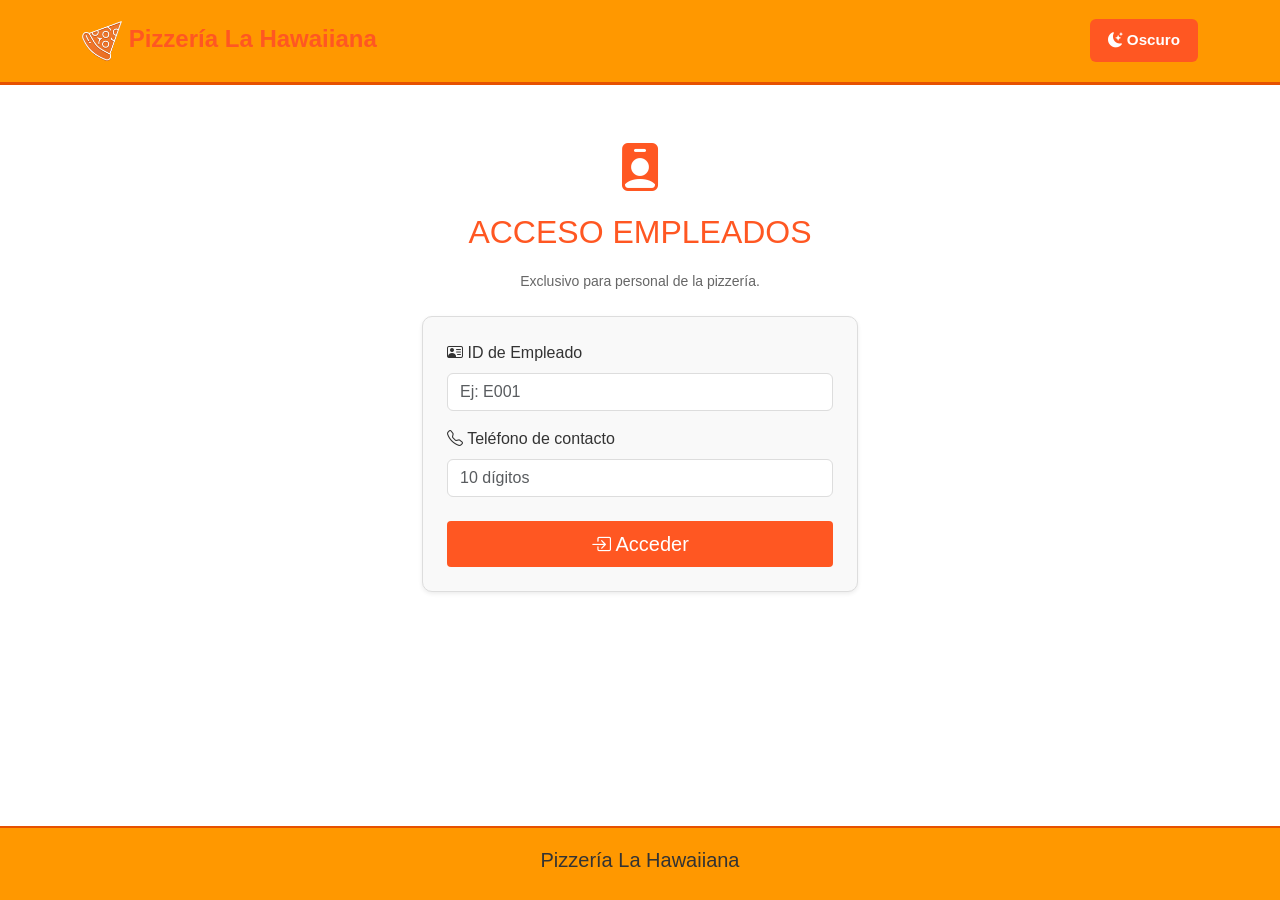
<file: negocio/cocina.html>
<!DOCTYPE html>
<html lang="es-MX">
<head>
    <meta charset="UTF-8">
    <meta name="viewport" content="width=device-width, initial-scale=1.0">
    <title>Cocina - La Hawaiiana</title>
    <link href="https://cdn.jsdelivr.net/npm/bootstrap@5.3.3/dist/css/bootstrap.min.css" rel="stylesheet">
    <link rel="stylesheet" href="https://cdn.jsdelivr.net/npm/bootstrap-icons@1.11.3/font/bootstrap-icons.min.css">
    <link rel="stylesheet" href="../css/estilos.css">
    <script>
        (function () {
            var t = localStorage.getItem('temaPizzeria');
            if (t === 'oscuro') document.documentElement.classList.add('modo-oscuro');
        })();
    </script>
    <script src="https://cdn.jsdelivr.net/npm/bootstrap@5.3.3/dist/js/bootstrap.bundle.min.js" defer></script>
    <script src="../js/obscuro.js" defer></script>
    <script src="../js/global.js" defer></script>
    <script src="../js/cocina.js" defer></script>
</head>
<body>

<!-- NAVBAR -->
<nav class="navbar navbar-expand-lg navbar-dark">
    <div class="container-fluid px-4">
        <a class="navbar-brand" href="cocina.html">
            <img src="../img/pizza.png" alt="Logo" width="40">
            <span class="d-none d-sm-inline ms-1">Cocina - La Hawaiiana</span>
        </a>
        <button class="navbar-toggler d-lg-none" type="button" id="btn-mobile-menu" aria-label="Abrir menú">
            <span class="navbar-toggler-icon"></span>
        </button>
        <div class="d-none d-lg-flex ms-auto align-items-center gap-2">
            <span id="nav-nombre-empleado" class="nav-link texto-principal"></span>
            <a href="inicio.html" id="btn-modulos-cocina"
               class="btn btn-sm btn-outline-light" style="display:none;">
                <i class="bi bi-grid-3x3-gap-fill"></i> Módulos
            </a>
            <button id="btn-tema" class="btn-rojo">Cambiar Tema</button>
        </div>
    </div>
</nav>

<!-- MENÚ MÓVIL -->
<div class="offcanvas offcanvas-end offcanvas-menu" tabindex="-1" id="menuMobile">
    <div class="offcanvas-header">
        <span class="offcanvas-title">
            <img src="../img/pizza.png" alt="" width="28"> Cocina
        </span>
        <button type="button" class="btn-close" data-bs-dismiss="offcanvas"></button>
    </div>
    <div class="offcanvas-body">
        <span class="menu-item-movil" id="nombre-cocinero-mov"></span>
        <hr class="menu-separador">
        <button class="menu-item-movil btn-tema-movil" data-btn-tema>
            <i class="bi bi-moon-stars-fill icono-menu"></i> Cambiar Tema
        </button>
        <a class="menu-item-movil menu-item-peligro" href="empleado.html" data-bs-dismiss="offcanvas">
            <i class="bi bi-box-arrow-right icono-menu"></i> Cerrar Sesión
        </a>
    </div>
</div>

<!-- CONTENIDO PRINCIPAL -->
<div class="container-fluid px-4 mt-4 pb-5">

    <!-- Cabecera de sección -->
    <div class="d-flex justify-content-between align-items-center mb-4 flex-wrap gap-2">
        <div>
            <h2 class="mb-0 texto-principal">
                <i class="bi bi-fire texto-acento me-2"></i>Pedidos en Cocina
            </h2>
            <small class="texto-secundario">
                Los pedidos marcados como <strong>Listos</strong> pasan al repartidor.
            </small>
        </div>
        <div class="d-flex align-items-center gap-3 flex-wrap">
            <span class="badge bg-warning text-dark fs-6" id="badge-pendientes">0 pendientes</span>
            <small class="texto-secundario" id="lbl-refresh"></small>
            <button class="btn btn-sm btn-outline-secondary" onclick="cargarPedidosCocina()">
                <i class="bi bi-arrow-clockwise"></i> Actualizar
            </button>
        </div>
    </div>

    <!-- Grid de pedidos -->
    <div class="row g-3" id="grid-cocina"></div>

</div>

</body>
</html>
</file>
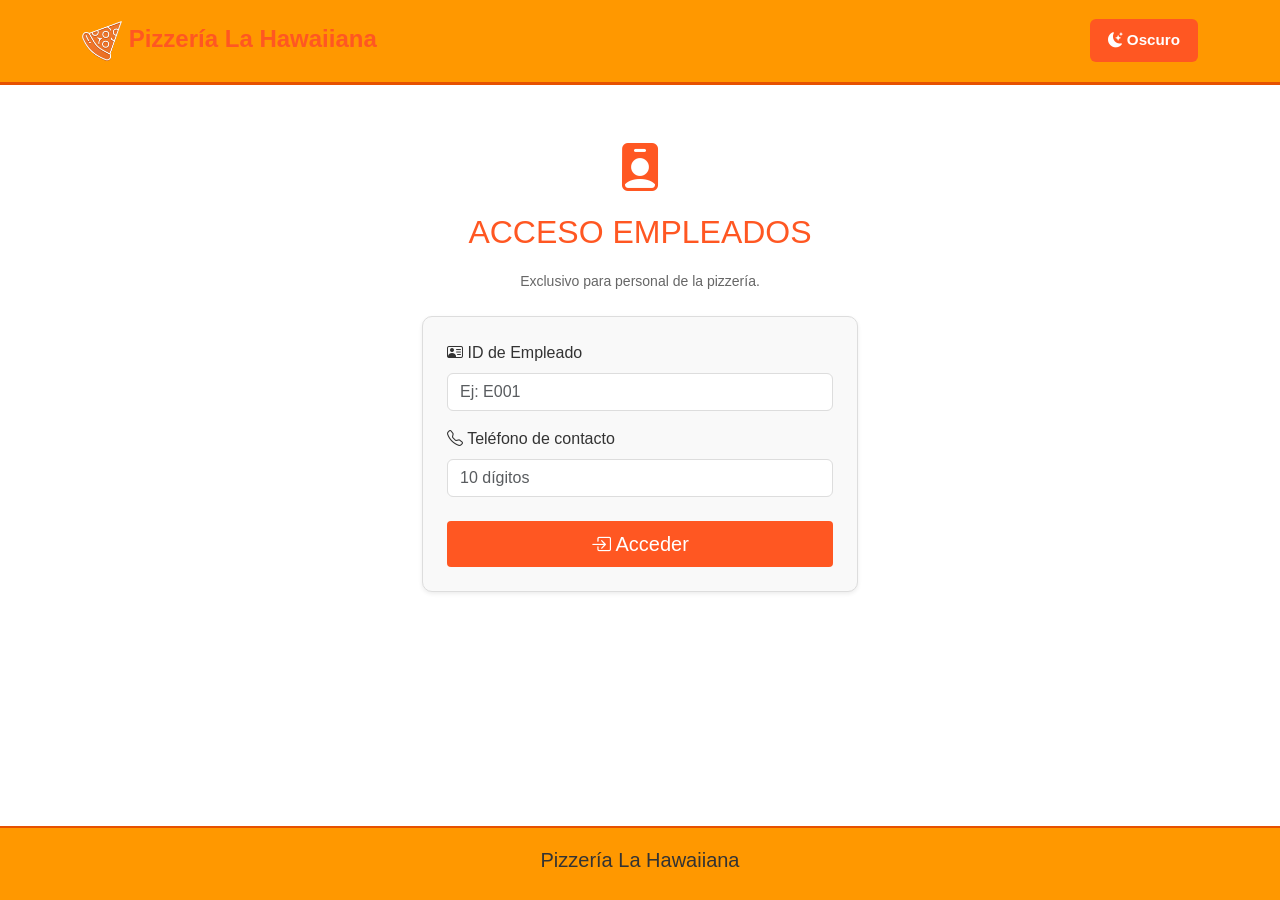
<file: negocio/empleado.html>
<!DOCTYPE html>
<html lang="es-MX">
<head>
    <meta charset="UTF-8">
    <meta name="viewport" content="width=device-width, initial-scale=1.0">
    <title>Pizzería La Hawaiiana - Acceso Empleados</title>
    <link href="https://cdn.jsdelivr.net/npm/bootstrap@5.3.3/dist/css/bootstrap.min.css" rel="stylesheet">
    <link rel="stylesheet" href="https://cdn.jsdelivr.net/npm/bootstrap-icons@1.11.3/font/bootstrap-icons.min.css">
    <link rel="stylesheet" href="../css/estilos.css">
    <script>
        (function () {
            var t = localStorage.getItem('temaPizzeria');
            if (t === 'oscuro') document.documentElement.classList.add('modo-oscuro');
        })();
    </script>
    <script src="https://cdn.jsdelivr.net/npm/bootstrap@5.3.3/dist/js/bootstrap.bundle.min.js" defer></script>
    <script src="../js/obscuro.js" defer></script>
    <script src="../js/global.js" defer></script>
    <script src="../js/empleado.js" defer></script>
</head>
<body>

<!-- NAVBAR -->
<nav class="navbar navbar-expand-lg navbar-dark">
    <div class="container">
        <a class="navbar-brand" href="inicio.html">
            <img src="../img/pizza.png" alt="Logo pizzería" width="40">
            Pizzería La Hawaiiana
        </a>
        <button class="navbar-toggler d-lg-none" type="button" id="btn-mobile-menu">
            <span class="navbar-toggler-icon"></span>
        </button>
        <div class="d-none d-lg-flex ms-auto align-items-center gap-2">
            <button id="btn-tema" class="btn-rojo">Cambiar Tema</button>
        </div>
    </div>
</nav>

<!-- MENÚ MÓVIL -->
<div class="offcanvas offcanvas-end offcanvas-menu" tabindex="-1" id="menuMobile">
    <div class="offcanvas-header">
        <span class="offcanvas-title">
            <img src="../img/pizza.png" alt="" width="28"> Pizzería La Hawaiiana
        </span>
        <button type="button" class="btn-close" data-bs-dismiss="offcanvas"></button>
    </div>
    <div class="offcanvas-body">
            <hr class="menu-separador">
        <button class="menu-item-movil btn-tema-movil" data-btn-tema>
            <i class="bi bi-moon-stars-fill icono-menu"></i> Cambiar Tema
        </button>
    </div>
</div>

<!-- CONTENIDO PRINCIPAL -->
<div class="container my-5 mw-460">

    <!-- Panel: sesión activa -->
    <div id="panel-sesion-activa" style="display:none;">
        <div class="tarjeta-tema p-4 shadow-sm text-center">
            <i class="bi bi-person-badge-fill icono-acento-xl"></i>
            <h4 class="texto-principal mt-3 mb-1">
                ¡Hola, <span id="nombre-empleado" class="texto-acento"></span>!
            </h4>
            <p class="texto-secundario mb-1" id="cargo-empleado"></p>
            <p class="texto-secundario mb-4 small">Ya tienes una sesión activa como empleado.</p>
            <div class="d-flex flex-column gap-2">
                <a href="#" id="btn-ir-panel" class="btn btn-rojo">
                    <i class="bi bi-speedometer2"></i> Ir a mi panel
                </a>
                <!-- Accesos rápidos para el Gerente/Admin (se muestra vía empleado.js) -->
                <div id="accesos-gerente" style="display:none;">
                    <p class="texto-secundario small mb-2 mt-1">Acceso rápido a módulos:</p>
                    <div class="d-flex gap-2 flex-wrap">
                        <a href="pos.html" class="btn btn-sm btn-outline-warning flex-fill">
                            <i class="bi bi-cash-register"></i> Caja / POS
                        </a>
                        <a href="cocina.html" class="btn btn-sm flex-fill" style="border-color:#6f42c1;color:#6f42c1;">
                            <i class="bi bi-fire"></i> Cocina
                        </a>
                        <a href="repartidor.html" class="btn btn-sm btn-outline-info flex-fill">
                            <i class="bi bi-truck"></i> Repartidor
                        </a>
                        <a href="admin.html" class="btn btn-sm btn-outline-danger flex-fill">
                            <i class="bi bi-speedometer2"></i> Admin
                        </a>
                    </div>
                </div>
                <button class="btn btn-outline-danger btn-sm mt-1" onclick="cerrarSesionEmpleado()">
                    <i class="bi bi-box-arrow-right"></i> Cerrar Sesión
                </button>
            </div>
        </div>
    </div>

    <!-- Panel: login de empleado -->
    <div id="panel-login">
        <div class="text-center mb-4">
            <i class="bi bi-person-badge-fill icono-acento-xl"></i>
            <h2 class="mt-2">Acceso Empleados</h2>
            <p class="texto-secundario small">Exclusivo para personal de la pizzería.</p>
        </div>

        <div class="tarjeta-tema p-4 shadow-sm">
            <form id="form-empleado" onsubmit="iniciarSesionEmpleado(event); return false;">
                <div class="mb-3">
                    <label class="form-label texto-principal">
                        <i class="bi bi-person-vcard"></i> ID de Empleado
                    </label>
                    <input type="text" class="form-control" id="emp-id"
                           placeholder="Ej: E001" required autocomplete="off">
                </div>
                <div class="mb-4">
                    <label class="form-label texto-principal">
                        <i class="bi bi-telephone"></i> Teléfono de contacto
                    </label>
                    <input type="tel" class="form-control" id="emp-telefono" inputmode="numeric" pattern="[0-9]{10}" maxlength="10"
                           placeholder="10 dígitos" required>
                </div>
                <button type="submit" class="btn btn-rojo w-100 btn-lg">
                    <i class="bi bi-box-arrow-in-right"></i> Acceder
                </button>
                        <div id="error-login-emp" class="alert alert-danger mt-2 py-2" style="display:none;font-size:.9em;"></div>
        </form>
        </div>
    </div>

</div>

<footer><h5>Pizzería La Hawaiiana</h5></footer>
</body>
</html>
</file>
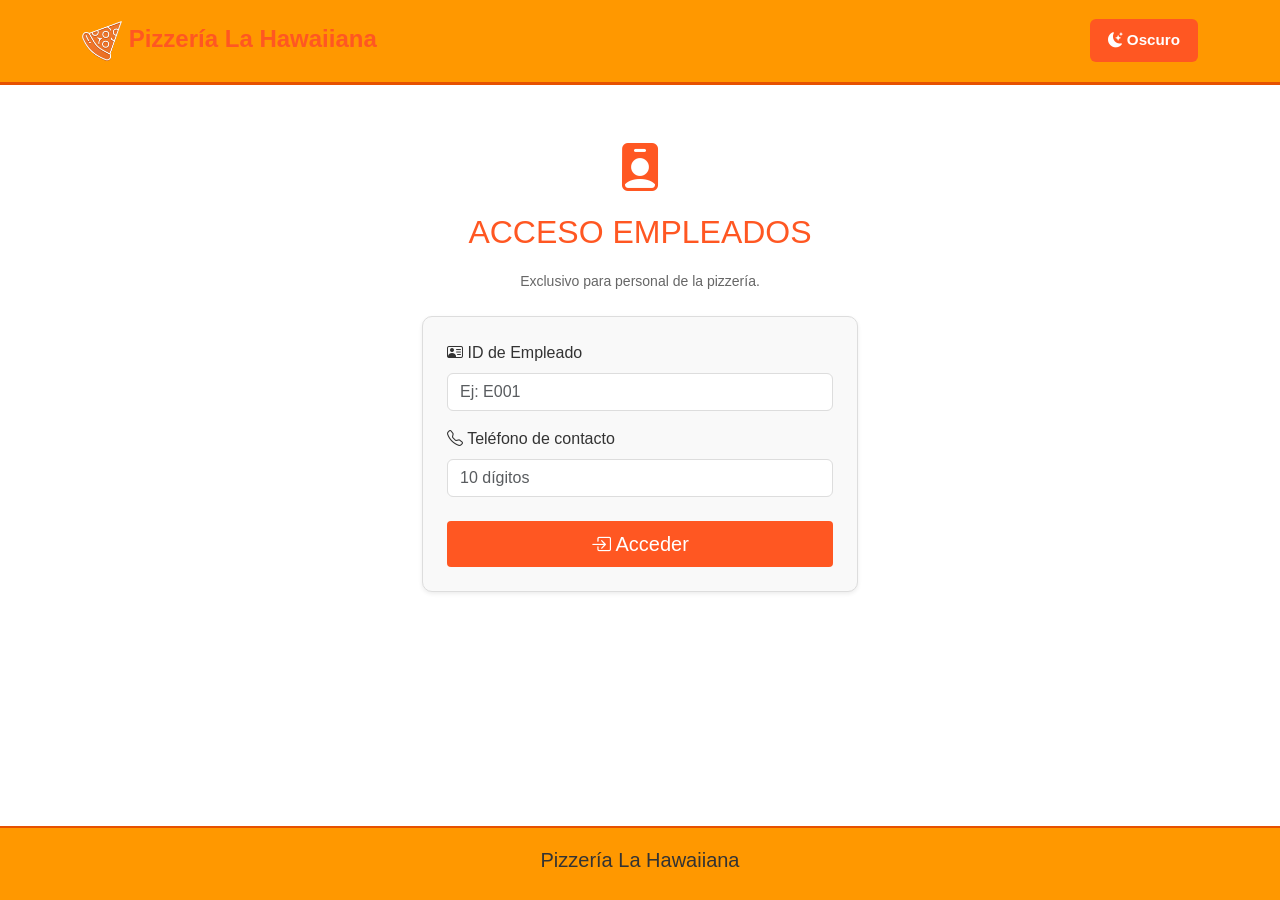
<file: negocio/inicio.html>
<!DOCTYPE html>
<html lang="es-MX">
<head>
    <meta charset="UTF-8">
    <meta name="viewport" content="width=device-width, initial-scale=1.0">
    <title>Pizzería La Hawaiiana</title>
    <link href="https://cdn.jsdelivr.net/npm/bootstrap@5.3.3/dist/css/bootstrap.min.css" rel="stylesheet">
    <link rel="stylesheet" href="https://cdn.jsdelivr.net/npm/bootstrap-icons@1.11.3/font/bootstrap-icons.min.css">
    <link rel="stylesheet" href="../css/estilos.css">
    <script>
        (function () {
            var t = localStorage.getItem('temaPizzeria');
            if (t === 'oscuro') document.documentElement.classList.add('modo-oscuro');
        })();
    </script>
    <script>
        // Acceso controlado: solo Gerente/Administrador pueden ver el selector de módulos
        (function () {
            var emp = JSON.parse(localStorage.getItem('empleadoHawaiiana') || 'null');

            // Sin sesión → ir al login de empleados
            if (!emp) { window.location.href = 'empleado.html'; return; }

            // Redirigir según cargo (no-admin van directo a su panel)
            var rutas = { Cajero: 'pos.html', Repartidor: 'repartidor.html', Cocinero: 'cocina.html' };
            if (rutas[emp.cargo]) { window.location.href = rutas[emp.cargo]; return; }

            // Gerente / Administrador → global.js pone el nombre en #nav-nombre-empleado
        })();
    </script>
    <script src="https://cdn.jsdelivr.net/npm/bootstrap@5.3.3/dist/js/bootstrap.bundle.min.js" defer></script>
    <script src="../js/obscuro.js" defer></script>
    <script src="../js/global.js" defer></script>
</head>
<body>

<!-- NAVBAR -->
<nav class="navbar navbar-expand-lg navbar-dark">
    <div class="container-fluid px-4">
        <a class="navbar-brand" href="inicio.html">
            <img src="../img/pizza.png" alt="Logo" width="40">
            <span class="d-none d-sm-inline ms-1">Pizzería La Hawaiiana</span>
        </a>
        <div class="d-none d-lg-flex ms-auto align-items-center gap-2">
            <span id="nav-nombre-empleado" class="texto-principal me-1"></span>
            <button id="btn-tema" class="btn-rojo">Cambiar Tema</button>
        </div>
    </div>
</nav>

<!-- SELECCIÓN DE ROL -->
<div class="container my-5">
    <div class="text-center mb-5">
        <h1 class="display-5 texto-principal mb-2">Bienvenido</h1>
        <p class="lead texto-secundario">Selecciona un módulo para navegar</p>
    </div>

    <div class="row justify-content-center">
        <div class="col-12 col-xl-10">
            <div class="row g-4 justify-content-center">

                <!-- Cliente -->
                <div class="col-6 col-lg-4">
                    <div class="card-rol cliente" onclick="window.location.href='../cliente/index.html'">
                        <div class="icono-rol">
                            <i class="bi bi-person-fill" style="color:#667eea;"></i>
                        </div>
                        <div>
                            <h5>Cliente</h5>
                            <p>Hacer pedidos en línea</p>
                        </div>
                        <button class="btn btn-sm btn-primary w-100">Entrar</button>
                    </div>
                </div>

                <!-- Cajero / POS -->
                <div class="col-6 col-lg-4">
                    <div class="card-rol cajero" onclick="window.location.href='pos.html'">
                        <div class="icono-rol">
                            <i class="bi bi-pc-display-horizontal" style="color:#ffc107;"></i>
                        </div>
                        <div>
                            <h5>Cajero</h5>
                            <p>Registrar ventas POS</p>
                        </div>
                        <button class="btn btn-sm btn-warning w-100">Entrar</button>
                    </div>
                </div>

                <!-- Cocinero -->
                <div class="col-6 col-lg-4">
                    <div class="card-rol" onclick="window.location.href='cocina.html'"
                         style="border-color:#6f42c1;background:rgba(111,66,193,.05);">
                        <div class="icono-rol">
                            <i class="bi bi-fire" style="color:#6f42c1;"></i>
                        </div>
                        <div>
                            <h5 style="color:#6f42c1;">Cocina</h5>
                            <p>Panel de pedidos en cocina</p>
                        </div>
                        <button class="btn btn-sm w-100" style="background:#6f42c1;color:#fff;">Entrar</button>
                    </div>
                </div>

                <!-- Repartidor -->
                <div class="col-6 col-lg-4">
                    <div class="card-rol repartidor" onclick="window.location.href='repartidor.html'">
                        <div class="icono-rol">
                            <i class="bi bi-truck" style="color:#17a2b8;"></i>
                        </div>
                        <div>
                            <h5>Repartidor</h5>
                            <p>Gestionar entregas</p>
                        </div>
                        <button class="btn btn-sm btn-info w-100">Entrar</button>
                    </div>
                </div>

                <!-- Admin -->
                <div class="col-6 col-lg-4">
                    <div class="card-rol admin" onclick="window.location.href='admin.html'">
                        <div class="icono-rol">
                            <i class="bi bi-speedometer2" style="color:#dc3545;"></i>
                        </div>
                        <div>
                            <h5>Admin</h5>
                            <p>Gestionar el negocio</p>
                        </div>
                        <button class="btn btn-sm btn-danger w-100">Entrar</button>
                    </div>
                </div>

            </div>
        </div>
    </div>
</div>

<footer>
    <h5>Pizzería La Hawaiiana</h5>
</footer>
</body>
</html>
</file>
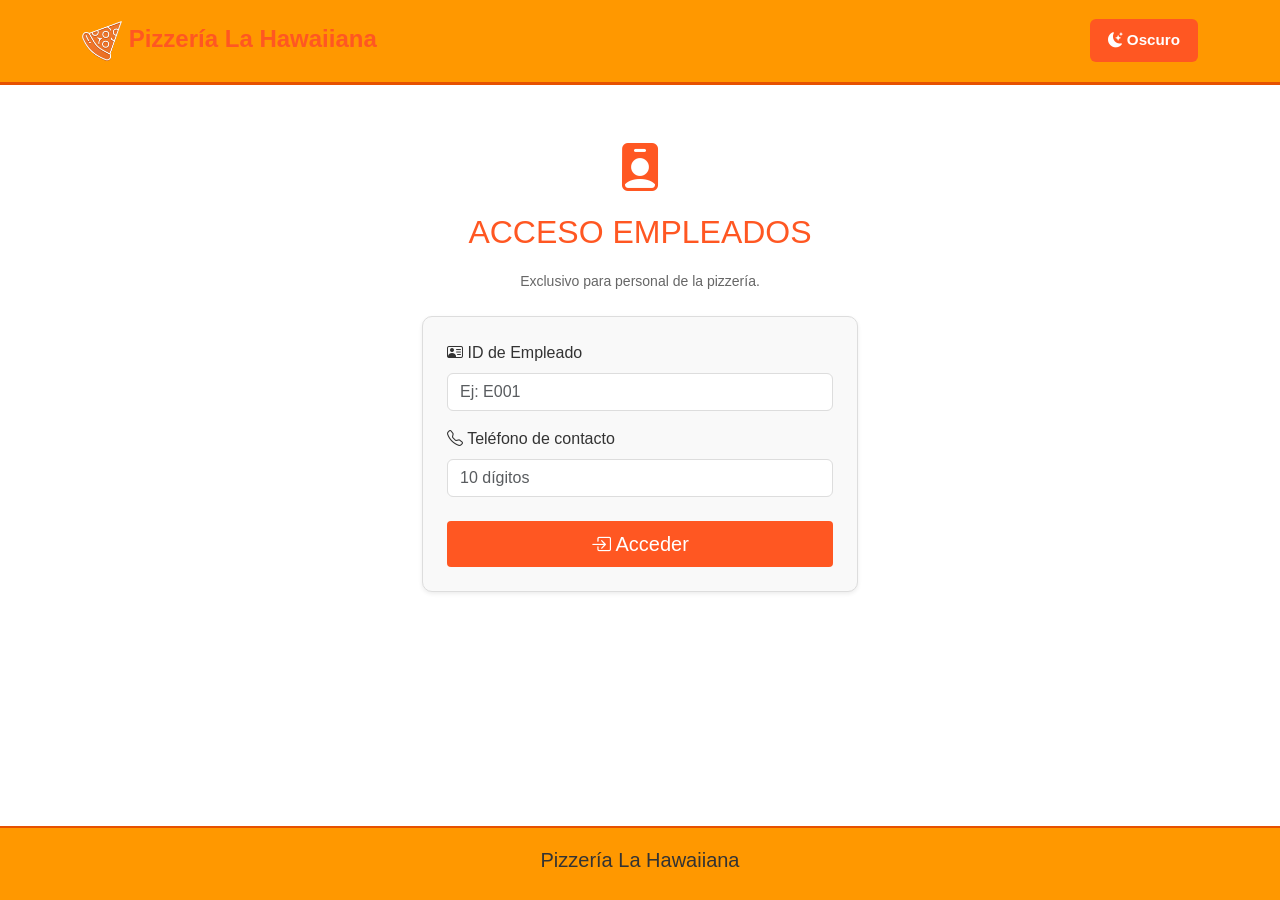
<file: negocio/pos.html>
<!DOCTYPE html>
<html lang="es-MX">
<head>
    <meta charset="UTF-8">
    <meta name="viewport" content="width=device-width, initial-scale=1.0">
    <title>Pizzería La Hawaiiana - POS</title>
    <link href="https://cdn.jsdelivr.net/npm/bootstrap@5.3.3/dist/css/bootstrap.min.css" rel="stylesheet">
    <link rel="stylesheet" href="https://cdn.jsdelivr.net/npm/bootstrap-icons@1.11.3/font/bootstrap-icons.min.css">
    <link rel="stylesheet" href="../css/estilos.css">
    <script>
        (function () {
            var t = localStorage.getItem('temaPizzeria');
            if (t === 'oscuro') document.documentElement.classList.add('modo-oscuro');
        })();
    </script>
    <script src="https://cdn.jsdelivr.net/npm/bootstrap@5.3.3/dist/js/bootstrap.bundle.min.js" defer></script>
    <script src="../js/obscuro.js" defer></script>
    <script src="../js/global.js" defer></script>
    <script src="../js/pos.js" defer></script>
</head>
<body>

<nav class="navbar navbar-expand-lg navbar-dark">
    <div class="container-fluid px-4">
        <a class="navbar-brand" href="pos.html">
            <img src="../img/pizza.png" alt="Logo pizzería" width="40">
            <span class="d-none d-sm-inline ms-1">POS - La Hawaiiana</span>
        </a>
        <button class="navbar-toggler d-lg-none" type="button" id="btn-mobile-menu" aria-label="Abrir menú">
            <span class="navbar-toggler-icon"></span>
        </button>
        <div class="d-none d-lg-flex ms-auto align-items-center gap-2">
            <span id="nav-nombre-empleado" class="nav-link texto-principal"></span>
            <button id="btn-tema" class="btn-rojo">Cambiar Tema</button>
        </div>
    </div>
</nav>

<div class="offcanvas offcanvas-end offcanvas-menu" tabindex="-1" id="menuMobile">
    <div class="offcanvas-header">
        <span class="offcanvas-title">
            <img src="../img/pizza.png" alt="" width="28"> POS Cajero
        </span>
        <button type="button" class="btn-close" data-bs-dismiss="offcanvas"></button>
    </div>
    <div class="offcanvas-body">
        <a class="menu-item-movil activo" href="pos.html" data-bs-dismiss="offcanvas">
            <i class="bi bi-cash-register icono-menu"></i> Caja / POS
        </a>
        <hr class="menu-separador">
        <button class="menu-item-movil btn-tema-movil" data-btn-tema>
            <i class="bi bi-moon-stars-fill icono-menu"></i> Cambiar Tema
        </button>
        <a class="menu-item-movil menu-item-peligro" href="empleado.html" data-bs-dismiss="offcanvas">
            <i class="bi bi-box-arrow-right icono-menu"></i> Cerrar Sesión
        </a>
    </div>
</div>

<div class="container-fluid px-4 mt-4 pb-5">

    <div class="alert alert-info mb-4 py-2">
        <div class="d-flex align-items-center justify-content-between flex-wrap gap-2">

            <div class="d-flex align-items-center gap-4 flex-wrap">
                <div>
                    <small class="d-block text-muted" style="font-size:.75em;">ESTADO</small>
                    <strong>Caja: </strong><span id="estado-caja" class="badge bg-success">Abierta</span>
                </div>
                <div style="border-left:1px solid rgba(0,0,0,.15);padding-left:1rem;">
                    <small class="d-block text-muted" style="font-size:.75em;">APERTURA</small>
                    <strong style="cursor:pointer;border-bottom:1px dashed var(--bs-info-text-emphasis);"
                            title="Clic para editar" onclick="editarMontoInicial()">
                        $<span id="monto-inicial">0.00</span>
                    </strong>
                </div>
                <div style="border-left:1px solid rgba(0,0,0,.15);padding-left:1rem;">
                    <small class="d-block text-muted" style="font-size:.75em;">VENTAS HOY</small>
                    <strong class="text-success"><span id="ventas-dia-pos">$0.00</span></strong>
                </div>
            </div>

            <div class="d-flex gap-2 flex-shrink-0">
                <button class="btn btn-sm btn-primary" onclick="cargarPedidosWebPOS()">
                    <i class="bi bi-bell-fill"></i> Pedidos Web
                </button>
                <button class="btn btn-sm btn-warning" id="btn-cerrar-caja" onclick="cerrarCaja()">
                    <i class="bi bi-lock-fill"></i> Cerrar Caja
                </button>
            </div>

        </div>
    </div>

    <div class="contenedor-pos">

        <div>
            <h3 class="texto-principal mb-3">Selecciona Productos</h3>
            <div class="d-flex flex-wrap gap-2 mb-3" id="filtros-pos">
                <button type="button" class="btn btn-outline-secondary btn-sm active"
                        onclick="filtrarCategoriaPos('todas',this)">
                    <i class="bi bi-list-ul"></i> Todas
                </button>
                <button type="button" class="btn btn-outline-secondary btn-sm"
                        onclick="filtrarCategoriaPos('preferida',this)">
                    <img src="../img/pizza-slice-svgrepo-com.svg" width="16" style="vertical-align: text-bottom;"> Preferidas
                </button>
                <button type="button" class="btn btn-outline-secondary btn-sm"
                        onclick="filtrarCategoriaPos('deluxe',this)">
                    <img src="../img/pizza-slice-svgrepo-com.svg" width="16" style="vertical-align: text-bottom;"> Deluxe
                </button>
                <button type="button" class="btn btn-outline-secondary btn-sm"
                        onclick="filtrarCategoriaPos('snack',this)">
                    <img src="../img/sausage-and-french-fries-svgrepo-com.svg" width="16" style="vertical-align: text-bottom;"> Snacks
                </button>
                <button type="button" class="btn btn-outline-secondary btn-sm"
                        onclick="filtrarCategoriaPos('entrada',this)">
                    <img src="../img/chicken-leg-svgrepo-com.svg" width="16" style="vertical-align: text-bottom;"> Alitas
                </button>
                <button type="button" class="btn btn-outline-secondary btn-sm"
                        onclick="filtrarCategoriaPos('extra',this)">
                    <i class="bi bi-plus-circle-fill"></i> Extras
                </button>
                <button type="button" class="btn btn-outline-secondary btn-sm"
                        onclick="filtrarCategoriaPos('bebida',this)">
                    <i class="bi bi-cup-straw"></i> Refrescos
                </button>
                <button type="button" class="btn btn-outline-danger btn-sm"
                        onclick="filtrarCategoriaPos('promo',this)">
                    <i class="bi bi-tag-fill"></i> Promociones
                </button>
            </div>
            <div class="row g-2" id="grid-productos-pos"></div>
        </div>

        <div class="tarjeta-tema p-4 shadow-sm resumen-venta">
            <h4 class="texto-principal mb-3">
                <i class="bi bi-receipt"></i> Venta Actual
            </h4>
            <div id="detalles-venta" class="scroll-venta"></div>
            <hr>
            <div class="mb-3">
                <div class="d-flex justify-content-between mb-2">
                    <span class="texto-principal">Subtotal:</span>
                    <span class="texto-principal" id="pos-subtotal">$0.00</span>
                </div>
                <div class="d-flex justify-content-between mb-3">
                    <span class="texto-principal"><strong>Total:</strong></span>
                    <span class="precio-destacado" style="font-size:1.4em;" id="pos-total">$0.00</span>
                </div>
            </div>
            <div class="mb-3">
                <label class="form-label texto-principal">Método de Pago</label>
                <select class="form-select" id="pos-metodo-pago">
                    <option value="efectivo">Efectivo</option>
                    <option value="tarjeta">Tarjeta</option>
                    <option value="transferencia">Transferencia</option>
                </select>
            </div>
            <button class="btn btn-success w-100 btn-lg mb-2" id="btn-cobrar">
                <i class="bi bi-check-circle-fill"></i> Cobrar
            </button>
            <div id="confirmacion-pago" style="display:none;" class="mt-3">
                <div class="alert alert-success">
                    <h6><i class="bi bi-check-circle-fill"></i> Venta Realizada</h6>
                    <p id="detalles-pago" class="mb-0 small"></p>
                </div>
            </div>
        </div>

    </div>
</div>

<div class="modal fade" id="modalCantidad" tabindex="-1">
    <div class="modal-dialog">
        <div class="modal-content tarjeta-tema">
            <div class="modal-header">
                <h5 class="modal-title texto-principal" id="nombreProductoModal">Producto</h5>
                <button type="button" class="btn-close" data-bs-dismiss="modal"></button>
            </div>
            <div class="modal-body">
                <div id="sec-tamano-pos" style="display:none;" class="mb-3"></div>
                <div class="mb-3">
                    <label class="form-label texto-principal">Cantidad:</label>
                    <input type="number" class="form-control" id="cantidadInput" min="1" value="1">
                </div>
                <div class="mb-3">
                    <label class="form-label texto-principal">Observaciones (opcional):</label>
                    <textarea class="form-control" id="observacionesInput" rows="2"
                              placeholder="Ej: Sin cebolla, bien dorada"></textarea>
                </div>
            </div>
            <div class="modal-footer">
                <button type="button" class="btn btn-secondary" data-bs-dismiss="modal">Cancelar</button>
                <button type="button" class="btn btn-rojo" onclick="agregarAlPOS()">
                    <i class="bi bi-plus-lg"></i> Agregar
                </button>
            </div>
        </div>
    </div>
</div>

<div class="modal fade" id="modalPedidosWeb" tabindex="-1">
    <div class="modal-dialog modal-lg">
        <div class="modal-content tarjeta-tema">
            <div class="modal-header">
                <h5 class="modal-title texto-principal">
                    <i class="bi bi-bell-fill"></i> Pedidos Web Pendientes
                </h5>
                <button type="button" class="btn-close" data-bs-dismiss="modal"></button>
            </div>
            <div class="modal-body">
                <div class="table-responsive">
                    <table class="table tarjeta-tema">
                        <thead>
                            <tr>
                                <th class="texto-principal">ID</th>
                                <th class="texto-principal">Tipo</th>
                                <th class="texto-principal">Total</th>
                                <th class="texto-principal">Acción</th>
                            </tr>
                        </thead>
                        <tbody id="tabla-pedidos-pos"></tbody>
                    </table>
                </div>
            </div>
        </div>
    </div>
</div>

<footer><h5>Pizzería La Hawaiiana</h5></footer>
</body>
</html>
</file>
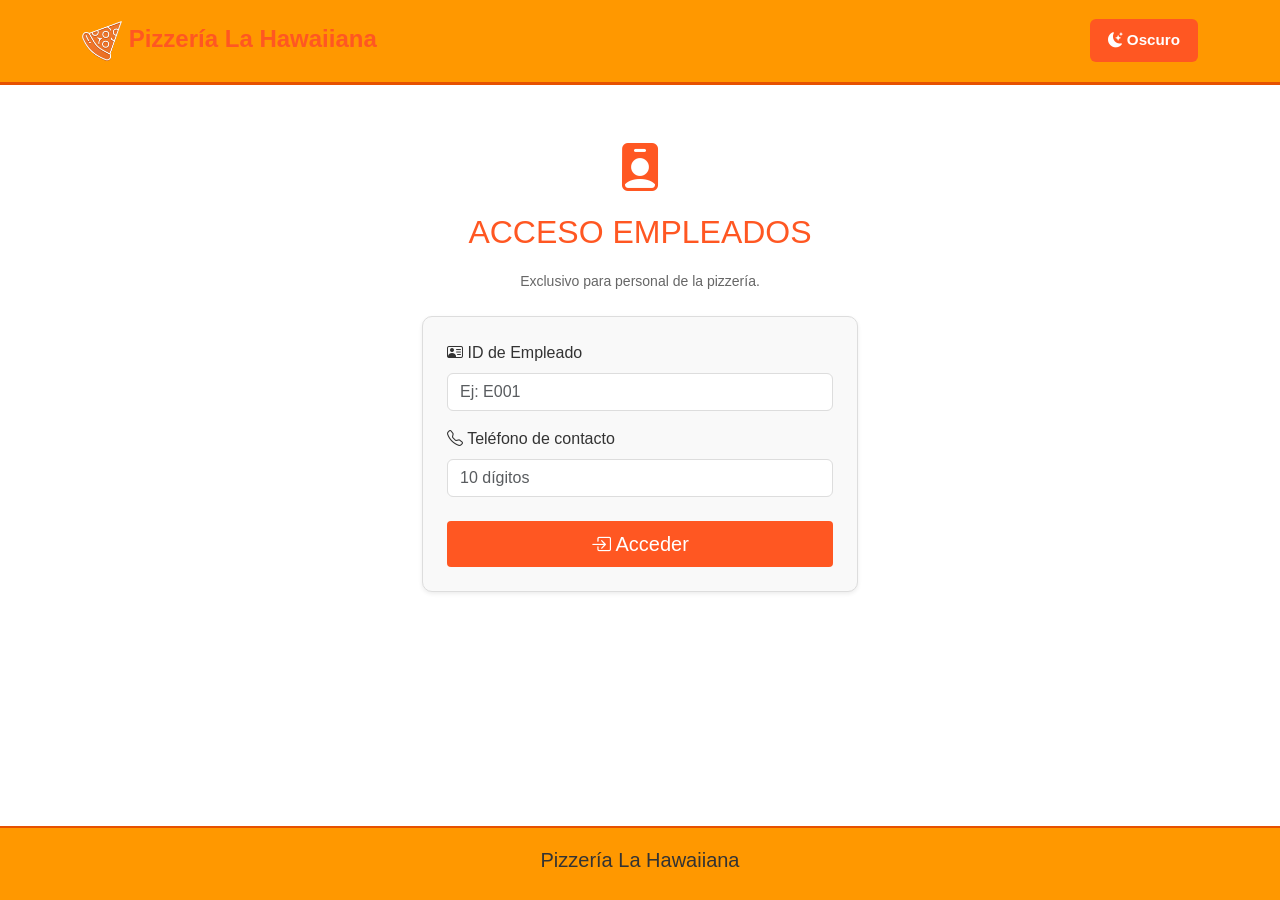
<file: negocio/repartidor.html>
<!DOCTYPE html>
<html lang="es-MX">
<head>
    <meta charset="UTF-8">
    <meta name="viewport" content="width=device-width, initial-scale=1.0">
    <title>Pizzería La Hawaiiana - Panel Repartidor</title>
    <link href="https://cdn.jsdelivr.net/npm/bootstrap@5.3.3/dist/css/bootstrap.min.css" rel="stylesheet">
    <link rel="stylesheet" href="https://cdn.jsdelivr.net/npm/bootstrap-icons@1.11.3/font/bootstrap-icons.min.css">
    <link rel="stylesheet" href="../css/estilos.css">
    <script>
        (function () {
            var t = localStorage.getItem('temaPizzeria');
            if (t === 'oscuro') document.documentElement.classList.add('modo-oscuro');
        })();
    </script>
    <script src="https://cdn.jsdelivr.net/npm/bootstrap@5.3.3/dist/js/bootstrap.bundle.min.js" defer></script>
    <script src="../js/obscuro.js" defer></script>
    <script src="../js/global.js" defer></script>
    <script src="../js/repartidor.js" defer></script>
</head>
<body>

<!-- NAVBAR -->
<nav class="navbar navbar-expand-lg navbar-dark">
    <div class="container">
        <a class="navbar-brand" href="repartidor.html">
            <img src="../img/pizza.png" alt="Logo pizzería" width="40">
            <span class="d-none d-sm-inline ms-1">Repartidor</span>
        </a>
        <button class="navbar-toggler d-lg-none" type="button" id="btn-mobile-menu" aria-label="Abrir menú">
            <span class="navbar-toggler-icon"></span>
        </button>
        <div class="d-none d-lg-flex ms-auto align-items-center gap-2">
            <span id="nav-nombre-empleado" class="nav-link texto-principal"></span>
            <button id="btn-tema" class="btn-rojo">Cambiar Tema</button>
        </div>
    </div>
</nav>

<!-- MENÚ MÓVIL -->
<div class="offcanvas offcanvas-end offcanvas-menu" tabindex="-1" id="menuMobile">
    <div class="offcanvas-header">
        <span class="offcanvas-title">
            <img src="../img/pizza.png" alt="" width="28"> Repartidor
        </span>
        <button type="button" class="btn-close" data-bs-dismiss="offcanvas"></button>
    </div>
    <div class="offcanvas-body">
        <a class="menu-item-movil activo" href="repartidor.html" data-bs-dismiss="offcanvas">
            <i class="bi bi-truck icono-menu"></i> Mis Pedidos
        </a>
        <hr class="menu-separador">
        <button class="menu-item-movil btn-tema-movil" data-btn-tema>
            <i class="bi bi-moon-stars-fill icono-menu"></i> Cambiar Tema
        </button>
        <a class="menu-item-movil menu-item-peligro" href="empleado.html" data-bs-dismiss="offcanvas">
            <i class="bi bi-box-arrow-right icono-menu"></i> Cerrar Sesión
        </a>
    </div>
</div>

<!-- CONTENIDO PRINCIPAL -->
<div class="container mt-4">

    <div class="row mb-4 align-items-center">
        <div class="col-md-6">
            <h2><i class="bi bi-box-seam"></i> Mis Pedidos Asignados</h2>
        </div>
        <div class="col-md-6 text-md-end">
            <div class="alert alert-info mb-0 d-inline-block">
                <strong>Disponibilidad:</strong>
                <span class="badge bg-success ms-1" id="estado-disponibilidad">Disponible</span>
            </div>
        </div>
    </div>

    <div class="mb-4 d-flex flex-wrap gap-2">
        <button class="btn btn-filtro btn-rojo"      onclick="filtrarPedidos('todos')">Todos</button>
        <button class="btn btn-filtro btn-secondary" onclick="filtrarPedidos('listo')">Listos en Cocina</button>
        <button class="btn btn-filtro btn-secondary" onclick="filtrarPedidos('camino')">Mis Viajes</button>
    </div>

    <div id="lista-pedidos" class="row"></div>

    <div id="sin-pedidos" class="alert alert-info text-center py-5" style="display:none;">
        <i class="bi bi-inbox" style="font-size:2rem;"></i>
        <h5 class="mt-2">Sin pedidos asignados</h5>
        <p class="mb-0 texto-secundario">Espera instrucciones del administrador</p>
    </div>

    <!-- Historial de entregas completadas (sección separada, carga lazy) -->
    <div class="mt-5 pt-3 border-top" style="border-color:var(--border-tarjeta) !important;">
        <div class="d-flex justify-content-between align-items-center mb-3">
            <h5 class="texto-principal mb-0">
                <i class="bi bi-clock-history"></i> Historial de Entregados
            </h5>
            <button class="btn btn-sm btn-outline-secondary" id="btn-toggle-historial"
                    onclick="toggleHistorial()">
                <i class="bi bi-chevron-down"></i> Mostrar historial
            </button>
        </div>
        <div id="seccion-historial" style="display:none;">
            <!-- Spinner de carga -->
            <div id="cargando-historial" style="display:none;"
                 class="d-flex align-items-center gap-2 py-3 texto-secundario">
                <div class="spinner-border spinner-border-sm"></div>
                <span>Cargando historial...</span>
            </div>
            <!-- Tarjetas de entregas completadas -->
            <div id="lista-historial" class="row"></div>
            <!-- Paginación del historial -->
            <div id="paginacion-historial"></div>
        </div>
    </div>
</div>

<!-- MODAL: Detalle del pedido -->
<div class="modal fade" id="modalPedido" tabindex="-1">
    <div class="modal-dialog modal-lg">
        <div class="modal-content tarjeta-tema">
            <div class="modal-header">
                <h5 class="modal-title texto-principal">
                    <i class="bi bi-receipt"></i> Detalles del Pedido
                </h5>
                <button type="button" class="btn-close" data-bs-dismiss="modal"></button>
            </div>
            <div class="modal-body">

                <div class="row mb-4">
                    <div class="col-md-6 mb-3 mb-md-0">
                        <h6 class="texto-principal">
                            <i class="bi bi-geo-alt-fill"></i> Dirección de Entrega:
                        </h6>
                        <p id="detalle-direccion" class="mb-0 texto-secundario"></p>
                    </div>
                    <div class="col-md-6">
                        <h6 class="texto-principal">
                            <i class="bi bi-person-fill"></i> Cliente:
                        </h6>
                        <p id="detalle-cliente" class="mb-0 texto-secundario"></p>
                    </div>
                    <div>
                        <h6 class="texto-principal">
                            <i class="bi bi-telephone-fill"></i> Teléfono del Cliente:
                        </h6>
                        <p id="detalle-telefono" class="mb-0 texto-secundario"></p>
                    </div>
                </div>

                <div class="row mb-3">
                    <div class="col-md-6">
                        <h6 class="texto-principal">
                            <i class="bi bi-person-badge-fill"></i> Atendido por:
                        </h6>
                        <p id="detalle-atendio" class="mb-0 texto-secundario">—</p>
                    </div>
                </div>

                <h6 class="texto-principal">Productos del Pedido:</h6>
                <div class="table-responsive mb-4">
                    <table class="table tarjeta-tema">
                        <thead>
                            <tr>
                                <th class="texto-principal">Producto</th>
                                <th class="texto-principal">Cant.</th>
                                <th class="texto-principal">Notas</th>
                            </tr>
                        </thead>
                        <tbody id="detalle-productos"></tbody>
                    </table>
                </div>

                <div class="row mb-3">
                    <div class="col-md-6 mb-2 mb-md-0">
                        <h6 class="texto-principal">Método de Pago:</h6>
                        <p id="detalle-pago" class="mb-0 texto-secundario"></p>
                    </div>
                    <div class="col-md-6">
                        <h6 class="precio-destacado">Total a Cobrar:</h6>
                        <p id="detalle-total" class="precio-destacado mb-0" style="font-size:1.4em;"></p>
                    </div>
                </div>

                <hr>

                <div id="acciones-pedido">
                    <button class="btn btn-warning w-100 mb-2" id="btn-salir-reparto"
                            onclick="marcarEnCamino()">
                        <i class="bi bi-truck"></i> Salí con el Pedido
                    </button>
                    <button class="btn btn-success w-100" id="btn-entregar"
                            onclick="marcarEntregado()" style="display:none;">
                        <i class="bi bi-check-circle-fill"></i> Pedido Entregado
                    </button>
                    <div id="aviso-paso" class="alert alert-warning mt-2 mb-0 small" style="display:none;">
                        <i class="bi bi-exclamation-triangle-fill"></i>
                        Primero debes marcarlo como <strong>En camino</strong>.
                    </div>
                </div>

            </div>
        </div>
    </div>
</div>

<footer><h5>Pizzería La Hawaiiana</h5></footer>
</body>
</html>
</file>
<file: css/estilos.css>
/* ==========================================================
   estilos.css — Pizzería La Hawaiiana
   ========================================================== */

/* ----------------------------------------------------------
   1. VARIABLES DE COLOR (tema claro por defecto)
   ---------------------------------------------------------- */
:root,
html {
    --bg-body:            #ffffff;
    --text-main:          #333333;
    --text-muted:         #666666;
    --bg-nav-footer:      #ff9800;
    --border-nav-footer:  #e65100;
    --text-nav:           #000000;
    --color-acento:       #ff5722;
    --color-acento-hover: #d84315;
    --color-estado-naranja: #ff9800;
    --bg-tarjeta:         #f9f9f9;
    --border-tarjeta:     #dddddd;
    --bg-input:           #ffffff;
    color-scheme: light;
}

/* ----------------------------------------------------------
   2. MODO OSCURO
      Aplica al elemento <html> para que las variables
      estén disponibles antes de pintar el <body>
   ---------------------------------------------------------- */
html.modo-oscuro {
    --bg-body:            #222222;
    --text-main:          #faf8f8;
    --text-muted:         #aaaaaa;
    --bg-nav-footer:      #111111;
    --border-nav-footer:  red;
    --text-nav:           #cccccc;
    --color-acento:       red;
    --color-acento-hover: darkred;
    --color-estado-naranja: #ff9800;
    --bg-tarjeta:         #333333;
    --border-tarjeta:     #555555;
    --bg-input:           #333333;
    color-scheme: dark;
}

/* ----------------------------------------------------------
   3. BASE
   ---------------------------------------------------------- */
body {
    background-color: var(--bg-body);
    color: var(--text-main);
    font-family: Arial, sans-serif;
    display: flex;
    flex-direction: column;
    min-height: 100vh;
    margin: 0;
    /* Sin transition al cargar para evitar flash de tema */
}

/* Transición suave sólo cuando el usuario cambia el tema */
body.tema-listo {
    transition: background-color 0.3s ease, color 0.3s ease;
}

/* ----------------------------------------------------------
   4. NAVBAR
   ---------------------------------------------------------- */
.navbar {
    background-color: var(--bg-nav-footer);
    border-bottom: 3px solid var(--border-nav-footer);
    padding: 1rem 0 !important;
}

.navbar-brand {
    color: var(--color-acento) !important;
    font-weight: bold;
    font-size: 1.5rem;
    transition: transform 0.2s;
    overflow: visible !important;
    white-space: nowrap;
    max-width: calc(100vw - 120px);
}

.navbar-brand:hover { transform: scale(1.05); }

.nav-link {
    color: var(--text-nav) !important;
    font-weight: 500;
    transition: all 0.3s ease;
    border-radius: 5px;
    margin: 0 5px;
    padding: 8px 12px !important;
}

.nav-link:hover {
    color: var(--color-acento) !important;
    background-color: rgba(255, 255, 255, 0.1);
    transform: translateY(-2px);
}

/* ----------------------------------------------------------
   5. BOTÓN HAMBURGUESA
   ---------------------------------------------------------- */
.navbar-toggler {
    border: 3px solid var(--color-acento) !important;
    padding: 10px 14px !important;
    transition: all 0.3s cubic-bezier(0.4, 0, 0.2, 1);
    border-radius: 8px;
    background-color: rgba(255, 87, 34, 0.05);
}

.navbar-toggler:hover {
    background-color: rgba(255, 87, 34, 0.15);
    transform: scale(1.1);
    box-shadow: 0 4px 12px rgba(255, 87, 34, 0.35);
}

.navbar-toggler:focus {
    outline: none !important;
    box-shadow: 0 0 0 4px rgba(255, 87, 34, 0.2) !important;
}

.navbar-toggler-icon {
    background-image: url("data:image/svg+xml,%3csvg xmlns='http://www.w3.org/2000/svg' viewBox='0 0 30 30'%3e%3cpath stroke='%23ff5722' stroke-linecap='round' stroke-miterlimit='10' stroke-width='3' d='M4 7h22M4 15h22M4 23h22'/%3e%3c/svg%3e") !important;
    width: 1.6em !important;
    height: 1.6em !important;
}

html.modo-oscuro .navbar-toggler { border-color: #ff0000 !important; }
html.modo-oscuro .navbar-toggler-icon {
    background-image: url("data:image/svg+xml,%3csvg xmlns='http://www.w3.org/2000/svg' viewBox='0 0 30 30'%3e%3cpath stroke='%23ff0000' stroke-linecap='round' stroke-miterlimit='10' stroke-width='3' d='M4 7h22M4 15h22M4 23h22'/%3e%3c/svg%3e") !important;
}

/* Botón hamburguesa sin data-bs-toggle (activado por JS) */
#btn-mobile-menu {
    border: 3px solid var(--color-acento) !important;
    padding: 10px 14px !important;
    border-radius: 8px;
    background-color: rgba(255, 87, 34, 0.07);
    cursor: pointer;
    position: relative;
    z-index: 10;
    transition: background-color 0.2s, transform 0.2s;
}

#btn-mobile-menu:hover {
    background-color: rgba(255, 87, 34, 0.18);
    transform: scale(1.08);
}

html.modo-oscuro #btn-mobile-menu {
    border-color: #ff0000 !important;
    background-color: rgba(255, 0, 0, 0.08);
}

/* ----------------------------------------------------------
   6. OFFCANVAS — MENÚ MÓVIL
   ---------------------------------------------------------- */
.offcanvas-menu {
    background: linear-gradient(160deg, #1a1a2e 0%, #16213e 50%, #0f3460 100%);
    color: #ffffff;
    max-width: 300px;
}

html.modo-oscuro .offcanvas-menu {
    background: linear-gradient(160deg, #0d0d0d 0%, #1a0000 50%, #2d0000 100%);
}

.offcanvas-menu .offcanvas-header {
    border-bottom: 1px solid rgba(255, 255, 255, 0.12);
    padding: 20px 20px 16px;
}

.offcanvas-menu .offcanvas-title {
    font-weight: 700;
    font-size: 1.1rem;
    color: #ffffff;
    display: flex;
    align-items: center;
    gap: 10px;
}

.offcanvas-menu .btn-close { filter: invert(1) brightness(2); opacity: 0.7; }
.offcanvas-menu .btn-close:hover { opacity: 1; }

.offcanvas-menu .offcanvas-body {
    padding: 12px 16px;
    display: flex;
    flex-direction: column;
    gap: 4px;
}

/* Items del menú móvil */
.menu-item-movil {
    display: flex;
    align-items: center;
    gap: 14px;
    padding: 13px 16px;
    color: rgba(255, 255, 255, 0.85);
    text-decoration: none;
    border-radius: 10px;
    transition: background-color 0.2s ease, color 0.2s ease, transform 0.15s ease;
    border: 1px solid transparent;
    font-weight: 500;
    font-size: 0.98rem;
}

.menu-item-movil:hover,
.menu-item-movil:focus {
    background-color: rgba(255, 255, 255, 0.12);
    color: #ffffff;
    border-color: rgba(255, 255, 255, 0.08);
    transform: translateX(4px);
}

.menu-item-movil.activo {
    background-color: rgba(255, 87, 34, 0.25);
    color: #ff9564;
    border-color: rgba(255, 87, 34, 0.3);
}

.menu-item-movil .icono-menu {
    width: 22px;
    text-align: center;
    font-size: 1.05rem;
    flex-shrink: 0;
    color: rgba(255, 255, 255, 0.6);
    transition: color 0.2s;
}

.menu-item-movil:hover .icono-menu,
.menu-item-movil.activo .icono-menu { color: var(--color-acento); }

/* Botón de cambio de tema dentro del offcanvas */
.menu-item-movil.btn-tema-movil {
    background: rgba(255, 87, 34, 0.1);
    border-color: rgba(255, 87, 34, 0.25);
    color: #ff9564;
    cursor: pointer;
    width: 100%;
    text-align: left;
}

.menu-item-movil.btn-tema-movil:hover {
    background: rgba(255, 87, 34, 0.22);
    transform: translateX(4px);
}

/* Ítem de cierre de sesión (color rojo suave) */
.menu-item-peligro { color: rgba(255, 100, 100, 0.85) !important; }

/* Separador horizontal del menú móvil */
.menu-separador {
    border: none;
    border-top: 1px solid rgba(255, 255, 255, 0.1);
    margin: 8px 0;
}

/* Asegura que el offcanvas aparezca sobre todo el contenido */
.offcanvas        { z-index: 1060 !important; }
.offcanvas-backdrop { z-index: 1055 !important; }

/* ----------------------------------------------------------
   7. NAVBAR DESKTOP
   ---------------------------------------------------------- */
.navbar-nav { align-items: center; gap: 0.5rem; }
.navbar .btn-rojo { padding: 10px 18px; font-size: 0.95rem; border-radius: 6px; font-weight: 600; }

/* ----------------------------------------------------------
   8. TARJETAS Y CONTENIDO GENERAL
   ---------------------------------------------------------- */
h2 {
    color: var(--color-acento);
    text-transform: uppercase;
    margin-bottom: 20px;
}

/* Tarjeta de producto en el menú */
.tarjeta-pizza {
    background-color: var(--bg-tarjeta);
    border: 1px solid var(--border-tarjeta);
    border-radius: 8px;
    padding: 15px;
    margin-bottom: 15px;
}
.tarjeta-pizza h5 { color: var(--text-main); font-weight: bold; }
.tarjeta-pizza p  { color: var(--text-muted); font-size: 0.9rem; }

/* Badge de precio en las tarjetas */
.precio {
    background-color: var(--color-acento);
    color: white;
    padding: 4px 12px;
    border-radius: 15px;
    font-weight: bold;
    display: inline-block;
}

/* Botón principal rojo */
.btn-rojo {
    background-color: var(--color-acento);
    color: white;
    border: none;
    padding: 8px 16px;
    border-radius: 4px;
    cursor: pointer;
    transition: background-color 0.2s;
}
.btn-rojo:hover { background-color: var(--color-acento-hover); color: white; }

/* Inputs y selects adaptados al tema */
.form-control,
.form-select {
    background-color: var(--bg-input);
    border: 1px solid var(--border-tarjeta);
    color: var(--text-main);
}
.form-control:focus,
.form-select:focus {
    background-color: var(--bg-input);
    color: var(--text-main);
    border-color: var(--color-acento);
    box-shadow: none;
}
.form-label { color: var(--text-main); }

/* Mensaje de error en formularios */
.error { color: #ff6b6b; font-size: 0.82rem; display: none; }

footer {
    background-color: var(--bg-nav-footer);
    border-top: 2px solid var(--border-nav-footer);
    text-align: center;
    padding: 20px;
    color: var(--text-main);
    margin-top: auto;
}

/* Tarjeta con fondo y borde según el tema activo */
.tarjeta-tema {
    background-color: var(--bg-tarjeta);
    border: 1px solid var(--border-tarjeta);
    border-radius: 10px;
}

/* Clases de texto semánticas */
.texto-principal      { color: var(--text-main); }
.texto-secundario     { color: var(--text-muted); }
.precio-destacado     { color: var(--color-acento); font-weight: bold; }
.texto-estado-pedido  { color: var(--color-estado-naranja); font-weight: bold; }

/* Carrusel — flechas e indicadores en tema claro */
.icono-carrusel,
.carousel-indicators button { filter: invert(1); }
html.modo-oscuro .icono-carrusel,
html.modo-oscuro .carousel-indicators button { filter: invert(0); }

/* ----------------------------------------------------------
   9. TABLAS ADAPTADAS AL TEMA
   ---------------------------------------------------------- */
.table { color: var(--text-main); }
.table > :not(caption) > * > * {
    background-color: var(--bg-tarjeta);
    color: var(--text-main);
    border-color: var(--border-tarjeta);
}

/* ----------------------------------------------------------
   10. MODALES ADAPTADOS AL TEMA
   ---------------------------------------------------------- */
.modal-content.tarjeta-tema {
    background-color: var(--bg-tarjeta);
    border-color: var(--border-tarjeta);
}

/* ----------------------------------------------------------
   11. BADGES DE ESTADO DE PEDIDO
   ---------------------------------------------------------- */
.badge-estado-preparacion { background-color: #fd7e14; }
.badge-estado-camino      { background-color: #0dcaf0; color: #000; }
.badge-estado-entregado   { background-color: #198754; }
.badge-estado-cancelado   { background-color: #dc3545; }

/* ----------------------------------------------------------
   12. POS — PUNTO DE VENTA
   ---------------------------------------------------------- */
/* Botones de producto en el grid del POS */
.btn-producto {
    font-size: 0.9em;
    height: 80px;
    display: flex;
    flex-direction: column;
    align-items: center;
    justify-content: center;
    word-break: break-word;
    padding: 5px;
    background-color: var(--bg-tarjeta);
    border: 1px solid var(--border-tarjeta);
    color: var(--text-main);
    border-radius: 8px;
    cursor: pointer;
    transition: all 0.2s;
}
.btn-producto:hover {
    border-color: var(--color-acento);
    background-color: rgba(255, 87, 34, 0.08);
    color: var(--color-acento);
    transform: translateY(-2px);
}

/* Layout de dos columnas: catálogo | resumen de venta */
.contenedor-pos {
    display: grid;
    grid-template-columns: 1fr 350px;
    gap: 20px;
    min-height: calc(100vh - 180px);
}
@media (max-width: 1200px) {
    .contenedor-pos { grid-template-columns: 1fr; }
    .resumen-venta  { position: static; }
}

/* Panel de resumen de venta pegado al scroll */
.resumen-venta {
    position: sticky;
    top: 20px;
    height: fit-content;
}

/* Lista de detalles de venta con scroll interno */
.scroll-venta {
    max-height: 260px;
    overflow-y: auto;
    margin-bottom: 16px;
}

/* ----------------------------------------------------------
   13. SOCIAL LINKS (footer)
   ---------------------------------------------------------- */
.social-link { display: inline-block; transition: transform 0.2s; }
.social-link:hover { transform: scale(1.1); }

/* ----------------------------------------------------------
   14. COMPATIBILIDAD OSCURO — SELECTS E INPUTS
   ---------------------------------------------------------- */
html.modo-oscuro .form-select,
html.modo-oscuro .form-select option {
    background-color: var(--bg-input);
    color: var(--text-main);
    border-color: var(--border-tarjeta);
}

/* ----------------------------------------------------------
   15. COMPATIBILIDAD OSCURO — ALERTAS
   ---------------------------------------------------------- */
html.modo-oscuro .alert-info {
    background-color: #1a3040;
    border-color: #1a4060;
    color: #aaccee;
}
html.modo-oscuro .alert-success {
    background-color: #1a3020;
    border-color: #1a5020;
    color: #88cc88;
}

/* ----------------------------------------------------------
   16. COMPATIBILIDAD OSCURO — TABLAS
   ---------------------------------------------------------- */
html.modo-oscuro .table-striped > tbody > tr:nth-of-type(odd) > * {
    background-color: rgba(255, 255, 255, 0.03);
}
html.modo-oscuro .table > :not(caption) > * > * {
    border-color: var(--border-tarjeta);
}

/* ----------------------------------------------------------
   17. COMPATIBILIDAD OSCURO — MODALES Y SCROLLBAR
   ---------------------------------------------------------- */
html.modo-oscuro .modal-backdrop { background-color: #000; }

html.modo-oscuro ::-webkit-scrollbar        { width: 8px; background: #1a1a1a; }
html.modo-oscuro ::-webkit-scrollbar-thumb  { background: #444; border-radius: 4px; }

/* ----------------------------------------------------------
   18. COMPATIBILIDAD OSCURO — BOTONES OUTLINE
   ---------------------------------------------------------- */
html.modo-oscuro .btn-outline-secondary {
    color: var(--text-muted);
    border-color: var(--border-tarjeta);
}
html.modo-oscuro .btn-outline-secondary:hover {
    background-color: var(--bg-tarjeta);
    color: var(--text-main);
    border-color: var(--color-acento);
}

/* ----------------------------------------------------------
   19. NAVEGACIÓN PILLS
   ---------------------------------------------------------- */
/* Color base del texto en los tabs de pills */
.nav-pills .nav-link { color: var(--text-main); }
.nav-pills .nav-link.active { background-color: var(--color-acento); color: #fff !important; }
.nav-pills .nav-link:not(.active):hover { background-color: rgba(255, 87, 34, 0.1); }

/* ----------------------------------------------------------
   20. BOTÓN CLOSE EN MODO OSCURO
   ---------------------------------------------------------- */
html.modo-oscuro .btn-close { filter: invert(1) brightness(1.5); }

/* ----------------------------------------------------------
   21. BADGE DEL CARRITO EN NAVBAR
   ---------------------------------------------------------- */
/* Contenedor relativo para posicionar el badge */
.nav-carrito-wrap {
    position: relative;
    display: inline-flex;
    align-items: center;
}

/* ----------------------------------------------------------
   22. CARDS DE ROL (inicio.html)
   ---------------------------------------------------------- */
/* Estructura y comportamiento de cada tarjeta de rol */
.card-rol {
    border: 3px solid;
    border-radius: 12px;
    padding: 24px 20px;
    cursor: pointer;
    transition: transform 0.25s ease, box-shadow 0.25s ease;
    height: 100%;
    display: flex;
    flex-direction: column;
    align-items: center;
    justify-content: space-between;
    text-align: center;
}
.card-rol:hover { transform: translateY(-5px); box-shadow: 0 12px 24px rgba(0,0,0,0.18); }

/* Color de borde y fondo por tipo de rol */
.card-rol.cliente    { border-color: #667eea; background: rgba(102,126,234,0.08); }
.card-rol.cajero     { border-color: #ffc107; background: rgba(255,193,7,0.08); }
.card-rol.repartidor { border-color: #17a2b8; background: rgba(23,162,184,0.08); }
.card-rol.admin      { border-color: #dc3545; background: rgba(220,53,69,0.08); }

.card-rol .icono-rol { font-size: 2.8rem; margin-bottom: 10px; }
.card-rol h5 { color: var(--text-main); margin-bottom: 6px; }
.card-rol p  { color: var(--text-muted); font-size: 0.9em; margin-bottom: 16px; }

/* Ajuste de opacidad del fondo en modo oscuro */
html.modo-oscuro .card-rol.cliente    { background: rgba(102,126,234,0.12); }
html.modo-oscuro .card-rol.cajero     { background: rgba(255,193,7,0.12); }
html.modo-oscuro .card-rol.repartidor { background: rgba(23,162,184,0.12); }
html.modo-oscuro .card-rol.admin      { background: rgba(220,53,69,0.12); }

/* ----------------------------------------------------------
   23. MENÚ — MODAL DE SELECCIÓN DE TAMAÑO
   ---------------------------------------------------------- */
/* Grid de botones de tamaño en el modal del producto */
#botones-tamano {
    display: grid;
    grid-template-columns: repeat(3, 1fr);
    gap: 8px;
    margin-top: 8px;
}

/* Botón individual de tamaño */
.btn-tamano {
    background: var(--bg-tarjeta);
    border: 2px solid var(--border-tarjeta);
    border-radius: 8px;
    padding: 10px 6px;
    cursor: pointer;
    text-align: center;
    color: var(--text-main);
    font-size: 0.85rem;
    display: flex;
    flex-direction: column;
    align-items: center;
    gap: 4px;
    transition: border-color 0.2s, background 0.2s;
}
.btn-tamano:hover  { border-color: var(--color-acento); }
.btn-tamano.activo {
    border-color: var(--color-acento);
    background: rgba(255, 87, 34, 0.12);
}
.btn-tamano span { color: var(--color-acento); font-weight: bold; }

/* ----------------------------------------------------------
   24. MENÚ — TOAST DE CARRITO
   ---------------------------------------------------------- */
/* Notificación flotante al agregar un producto al carrito */
#toast-carrito {
    position: fixed;
    bottom: 24px;
    right: 24px;
    background: #1e1e1e;
    color: #fff;
    padding: 12px 20px;
    border-radius: 8px;
    box-shadow: 0 4px 16px rgba(0,0,0,0.35);
    z-index: 9999;
    font-size: 0.9rem;
    transform: translateY(80px);
    opacity: 0;
    transition: all 0.35s cubic-bezier(0.34, 1.56, 0.64, 1);
    pointer-events: none;
    display: flex;
    align-items: center;
    gap: 10px;
}
#toast-carrito.mostrar { transform: translateY(0); opacity: 1; }

/* ----------------------------------------------------------
   25. MENÚ — BADGE DE CANTIDAD EN CARRITO
   ---------------------------------------------------------- */
/* Número de artículos sobre el ícono del carrito */
.badge-carrito {
    position: absolute;
    top: -6px;
    right: -8px;
    background: var(--color-acento);
    color: #fff;
    border-radius: 50%;
    width: 18px;
    height: 18px;
    font-size: 0.68rem;
    display: none;
    align-items: center;
    justify-content: center;
    font-weight: bold;
}

/* ----------------------------------------------------------
   26. MENÚ — BUSCADOR DE PRODUCTOS
   ---------------------------------------------------------- */
/* Campo de búsqueda con ícono incrustado a la izquierda */
#buscador-menu {
    border: 2px solid var(--border-tarjeta);
    border-radius: 10px;
    background: var(--bg-input);
    color: var(--text-main);
    padding: 10px 16px 10px 42px;
    font-size: 0.95rem;
    transition: border-color 0.2s;
}
#buscador-menu:focus {
    border-color: var(--color-acento);
    box-shadow: none;
    outline: none;
}

/* Contenedor relativo para posicionar el ícono de búsqueda */
.buscador-wrap { position: relative; }
.buscador-wrap .bi-search {
    position: absolute;
    left: 14px;
    top: 50%;
    transform: translateY(-50%);
    color: var(--text-muted);
    font-size: 1rem;
    pointer-events: none;
}

/* ----------------------------------------------------------
   27. MENÚ — FILTROS DE CATEGORÍA
   ---------------------------------------------------------- */
/* Fila de chips de categoría con scroll horizontal en móvil */
.filtros-scroll {
    display: flex;
    gap: 8px;
    overflow-x: auto;
    padding-bottom: 6px;
    -webkit-overflow-scrolling: touch;
    scrollbar-width: none;
}
.filtros-scroll::-webkit-scrollbar { display: none; }

/* Chip individual de filtro */
.btn-filtro-cat {
    display: inline-flex;
    align-items: center;
    gap: 6px;
    padding: 8px 16px;
    border-radius: 20px;
    border: 2px solid var(--border-tarjeta);
    background: var(--bg-tarjeta);
    color: var(--text-main);
    font-size: 0.88rem;
    font-weight: 600;
    cursor: pointer;
    white-space: nowrap;
    transition: all 0.2s;
    flex-shrink: 0;
}
.btn-filtro-cat:hover { border-color: var(--color-acento); color: var(--color-acento); }
.btn-filtro-cat.activo {
    background: var(--color-acento);
    border-color: var(--color-acento);
    color: #fff;
}
.btn-filtro-cat .icono-filtro { font-size: 1rem; }

/* ----------------------------------------------------------
   28. MENÚ — SIN RESULTADOS
   ---------------------------------------------------------- */
/* Bloque centrado que aparece cuando no hay coincidencias */
#sin-resultados {
    display: none;
    text-align: center;
    padding: 40px 20px;
}

/* ----------------------------------------------------------
   29. UTILIDADES
   ---------------------------------------------------------- */
/* Contenedores con ancho máximo específico por pantalla */
.mw-500 { max-width: 500px; }
.mw-460 { max-width: 460px; }
.mw-860 { max-width: 860px; }

/* Ícono grande con color acento (encabezado de paneles) */
.icono-acento-xl { font-size: 3rem; color: var(--color-acento); }

/* Ícono de estado del pedido (sección de seguimiento) */
.icono-estado-pedido { font-size: 2.5rem; }

/* Borde izquierdo de color acento (tarjeta de estado) */
.borde-acento-izq { border-left: 4px solid var(--color-acento); }

/* Texto en color acento */
.texto-acento { color: var(--color-acento); }

/* Input de sólo lectura (datos del cliente en el pedido) */
.input-readonly {
    background: var(--bg-tarjeta) !important;
    cursor: default;
}
</file>
